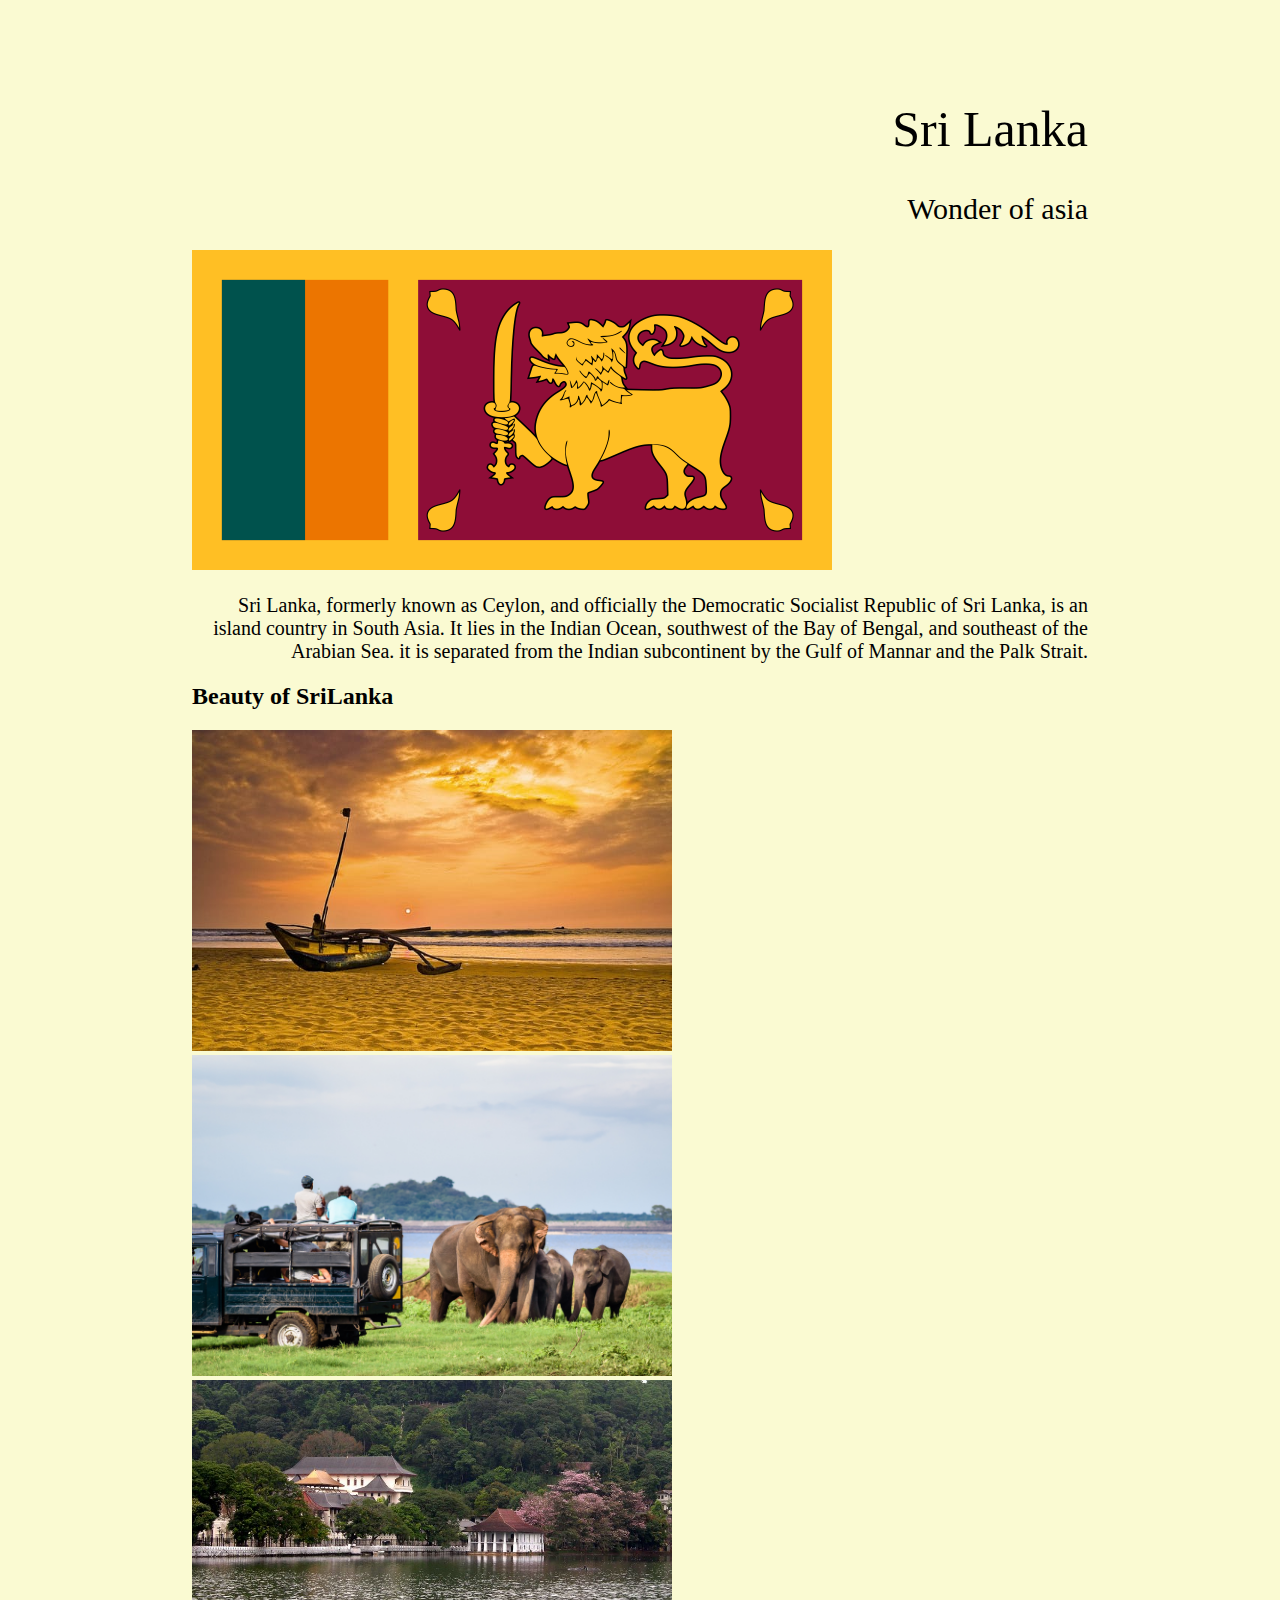
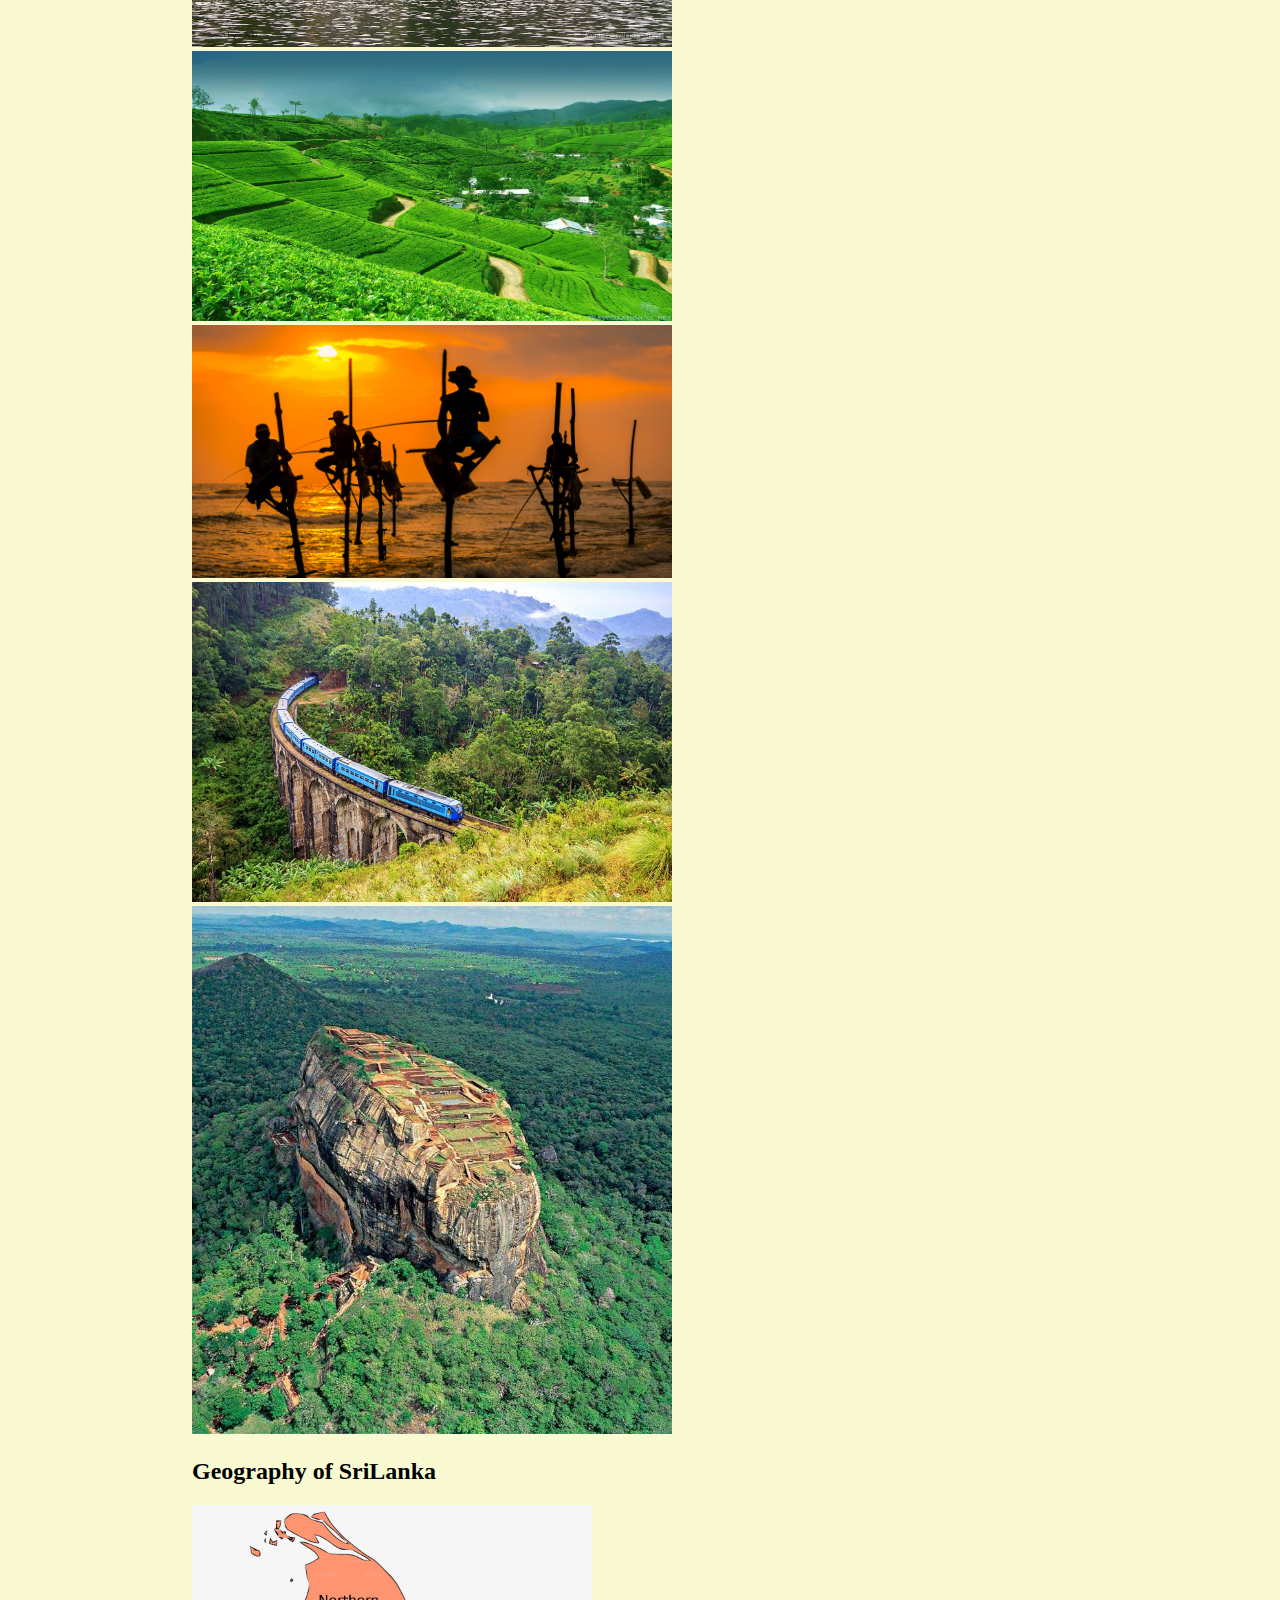
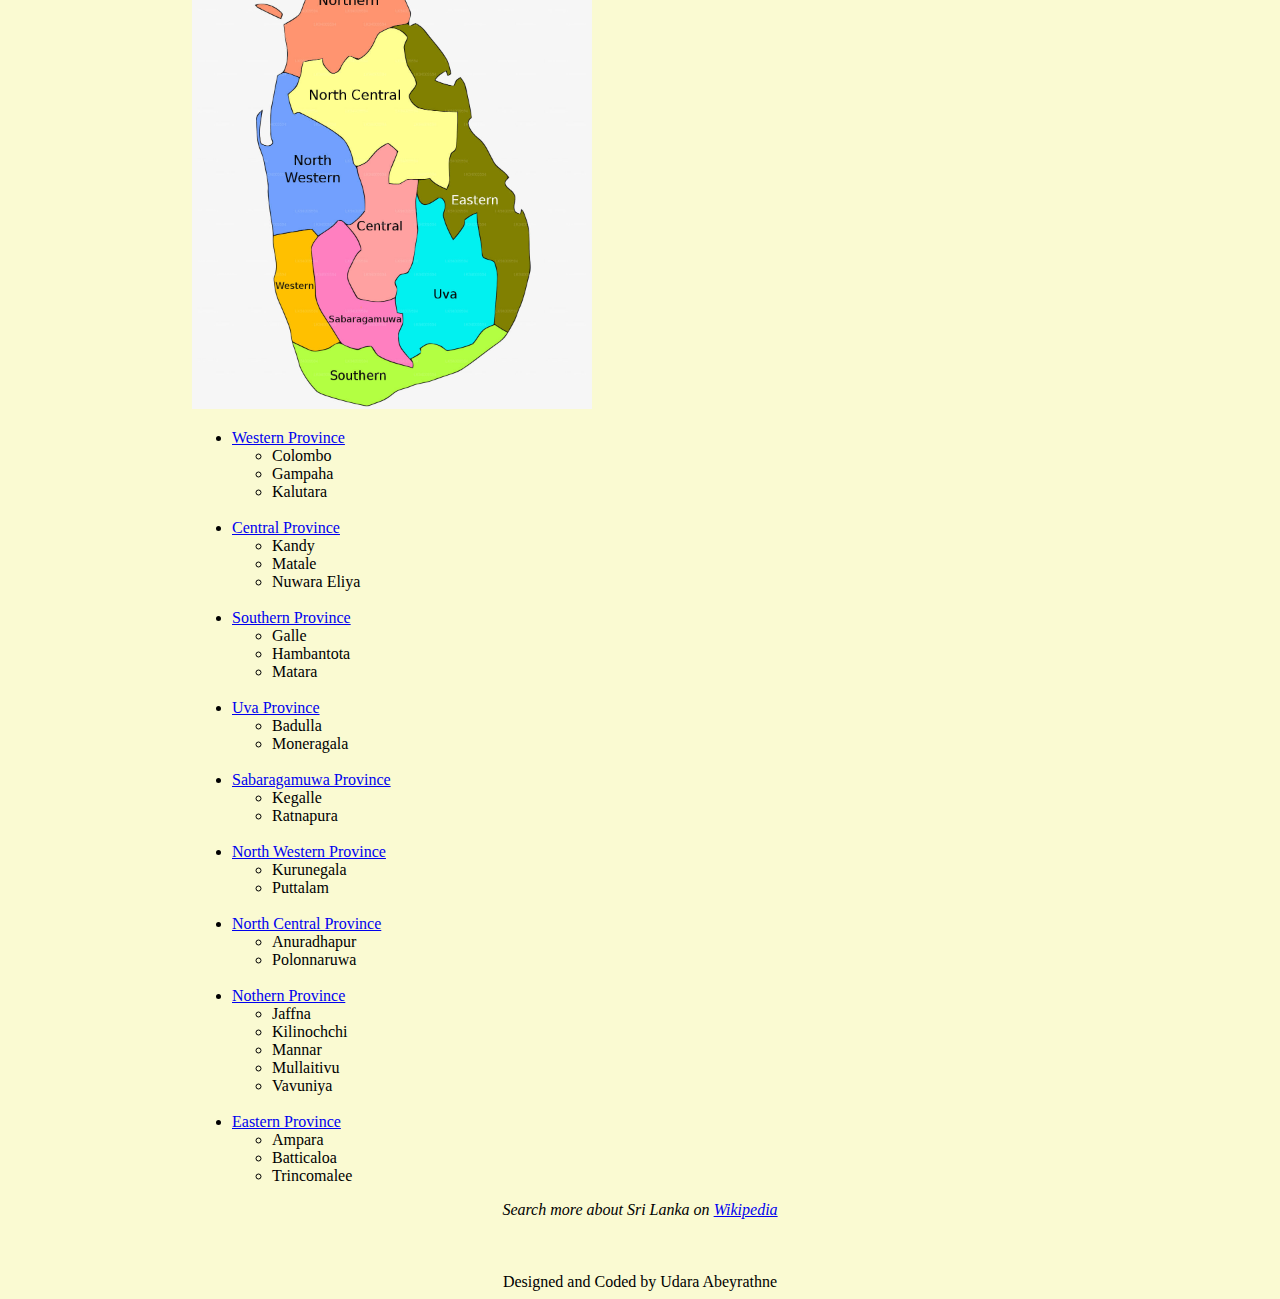
<file: html/index.html>
<!DOCTYPE html>
<html>

   <head>
      <title>Sri Lanka</title>
      <link rel="shortcut icon" type="image/x-icon" href="../img/icon/flag.ico">
      <link rel="stylesheet" type="text/css" href="../css/index.css">
   </head>
	
   <body>
      <div>
         <div>
            <h1 class="topic-text-h1">Sri Lanka</h1>
            <h2 class="topic-text-h2">Wonder of asia</h2>
         </div>
         <div>
            <img class="flag-img" src="../img/flag/SL-FLAG.png" width="640px" height="320px"> <!-- country flag here -->
            <p class="center-data">
               Sri Lanka, formerly known as Ceylon, and officially the Democratic Socialist Republic of Sri Lanka, is an island country in South Asia. It lies in the Indian Ocean, southwest of the Bay of Bengal, and southeast of the Arabian Sea. it is separated from the Indian subcontinent by the Gulf of Mannar and the Palk Strait.
            </p>
         </div>
         <div class="beauty-data">
            <h2>
               Beauty of SriLanka
            </h2>
            <div class="beauty-images">
               <!-- list of images here -->
               <!-- <img src="../img/beauty/beach.jpg" width="640px" height="427px">
               <img src="../img/beauty/elephants.jpg" width="1000px" height="668px">
               <img src="../img/beauty/fishing.jpg" width="2000px" height="1056px">
               <img src="../img/beauty/maligawa.jpg" width="900px" height="500px">
               <img src="../img/beauty/sigiriya-rock.jpg" width="698px" height="768px">
               <img src="../img/beauty/tea-field.jpg" width="1920px" height="1080px">
               <img src="../img/beauty/udarata-manike.jpg" width="730px" height="487px"> -->

               <img src="../img/beauty/beach.jpg" width="480px" height="321px">
               <img src="../img/beauty/elephants.jpg" width="480px" height="321px">
               <img src="../img/beauty/maligawa.jpg" width="480px" height="267px">
               <img src="../img/beauty/tea-field.jpg" width="480px" height="270px">
               <img src="../img/beauty/fishing.jpg" width="480px" height="253px">
               <img src="../img/beauty/udarata-manike.jpg" width="480px" height="320px">
               <img src="../img/beauty/sigiriya-rock.jpg" width="480px" height="528px">
            </div>
         </div>
         <div class="geography-data">
            <h2 class="geo-heading-text">
               Geography of SriLanka
            </h2>
            <img class="geo-map" src="../img/geo/provinces.JPG" width="400px" height="504px">
            <!-- provices -->
            <ul class="province-list">
               <li><a href="./western.html">Western Province</a></li>
               <ul class="town-list">
                  <li>Colombo</li>
                  <li>Gampaha</li>
                  <li>Kalutara</li>
               </ul>
               <br>
               <li><a href="./central.html">Central Province</a></li>
               <ul class="town-list">
                  <li>Kandy </li>
                  <li>Matale</li>
                  <li>Nuwara Eliya</li>
               </ul>
               <br>
               <li><a href="./southern.html">Southern Province</a></li>
               <ul class="town-list">
                  <li>Galle </li>
                  <li>Hambantota </li>
                  <li>Matara</li>
               </ul>
               <br>
               <li><a href="./uva.html">Uva Province</a></li>
               <ul class="town-list">
                  <li>Badulla</li>
                  <li>Moneragala</li>
               </ul>
               <br>
               <li><a href="./sabaragamuwa.html">Sabaragamuwa Province</a></li>
               <ul class="town-list">
                  <li>Kegalle</li>
                  <li>Ratnapura</li>
               </ul>
               <br>
               <li><a href="./north-western.html">North Western Province</a></li>
               <ul class="town-list">
                  <li>Kurunegala</li>
                  <li>Puttalam</li>
               </ul>
               <br>
               <li><a href="./north-central.html">North Central Province</a></li>
               <ul class="town-list">
                  <li>Anuradhapur</li>
                  <li>Polonnaruwa</li>
               </ul>
               <br>
               <li><a href="./nothern.html">Nothern Province</a></li>
               <ul class="town-list">
                  <li>Jaffna </li>
                  <li>Kilinochchi </li>
                  <li>Mannar </li>
                  <li>Mullaitivu </li>
                  <li>Vavuniya</li>
               </ul>
               <br>
               <li><a href="./eastern.html">Eastern Province</a></li>
               <ul class="town-list">
                  <li>Ampara </li>
                  <li>Batticaloa </li>
                  <li>Trincomalee</li>
               </ul>
            </ul>
         </div>
         <div class="wiki">
            <cite>Search more about Sri Lanka on <a href="https://en.wikipedia.org/wiki/Sri_Lanka" target="_blank">Wikipedia</a></cite>
         </div>
         <footer>
            <br>
            <br>
            <br>
            Designed and Coded by Udara Abeyrathne
         </footer>
      </div>
   </body>
   
</html>
</file>
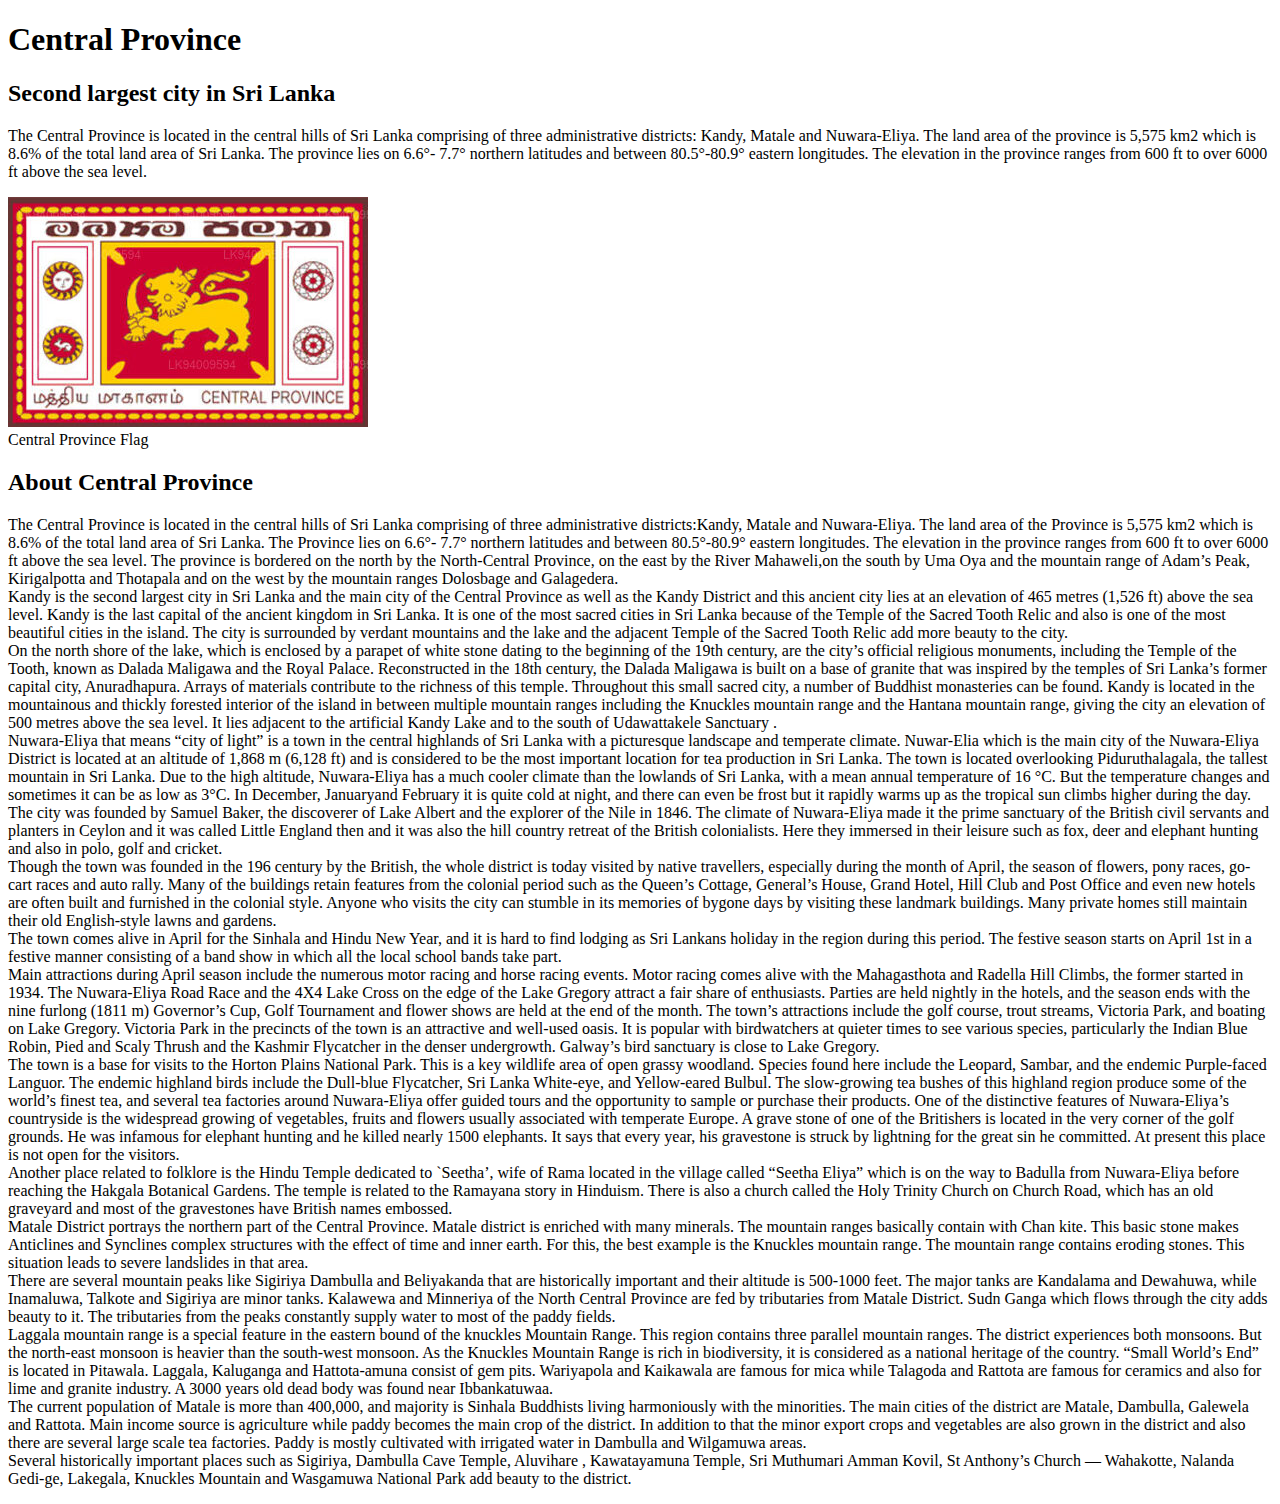
<file: html/central.html>
<!DOCTYPE html>
<html>
	<head>
		<title>Sri Lanka - Central Province</title>

	</head>
	<body>
		<div class="bg-image"></div>
		<div class="bg-text">
			<h1 class="province-title">Central Province</h1>
			<h2 class="province-dis">Second largest city in Sri Lanka</h2>
			<div class="province-tumbnail">
				<p>
					The Central Province is located in the central hills of Sri Lanka comprising of three administrative districts: Kandy, Matale and Nuwara-Eliya. The land area of the province is 5,575 km2 which is 8.6% of the total land area of Sri Lanka. The province lies on 6.6°- 7.7° northern latitudes and between 80.5°-80.9° eastern longitudes. The elevation in the province ranges from 600 ft to over 6000 ft above the sea level.
				</p>
			</div>
			<div>
				<img src="../img/geo/central.JPG" width="360px" height="230px" class="img_province_flag"> <!-- province flag here -->
				<div class="province-flag-description">
					Central Province Flag
				</div>
			</div>
			<div class="about-province">
				<h2>
					About Central Province
				</h2>
				<p>
					The Central Province is located in the central hills of Sri Lanka comprising of three administrative districts:Kandy, Matale and Nuwara-Eliya. The land area of the Province is 5,575 km2 which is 8.6% of the total land area of Sri Lanka. The Province lies on 6.6°- 7.7° northern latitudes and between 80.5°-80.9° eastern longitudes. The elevation in the province ranges from 600 ft to over 6000 ft above the sea level. The province is bordered on the north by the North-Central Province, on the east by the River Mahaweli,on the south by Uma Oya and the mountain range of Adam’s Peak, Kirigalpotta and Thotapala and on the west by the mountain ranges Dolosbage and Galagedera.
					<br>
					Kandy is the second largest city in Sri Lanka and the main city of the Central Province as well as the Kandy District and this ancient city lies at an elevation of 465 metres (1,526 ft) above the sea level. Kandy is the last capital of the ancient kingdom in Sri Lanka. It is one of the most sacred cities in Sri Lanka because of the Temple of the Sacred Tooth Relic and also is one of the most beautiful cities in the island. The city is surrounded by verdant mountains and the lake and the adjacent Temple of the Sacred Tooth Relic add more beauty to the city.
					<br>
					On the north shore of the lake, which is enclosed by a parapet of white stone dating to the beginning of the 19th century, are the city’s official religious monuments, including the Temple of the Tooth, known as Dalada Maligawa and the Royal Palace. Reconstructed in the 18th century, the Dalada Maligawa is built on a base of granite that was inspired by the temples of Sri Lanka’s former capital city, Anuradhapura. Arrays of materials contribute to the richness of this temple. Throughout this small sacred city, a number of Buddhist monasteries can be found. Kandy is located in the mountainous and thickly forested interior of the island in between multiple mountain ranges including the Knuckles mountain range and the Hantana mountain range, giving the city an elevation of 500 metres above the sea level. It lies adjacent to the artificial Kandy Lake and to the south of Udawattakele Sanctuary .
					<br>
					Nuwara-Eliya that means “city of light” is a town in the central highlands of Sri Lanka with a picturesque landscape and temperate climate. Nuwar-Elia which is the main city of the Nuwara-Eliya District is located at an altitude of 1,868 m (6,128 ft) and is considered to be the most important location for tea production in Sri Lanka. The town is located overlooking Piduruthalagala, the tallest mountain in Sri Lanka. Due to the high altitude, Nuwara-Eliya has a much cooler climate than the lowlands of Sri Lanka, with a mean annual temperature of 16 °C. But the temperature changes and sometimes it can be as low as 3°C. In December, Januaryand February it is quite cold at night, and there can even be frost but it rapidly warms up as the tropical sun climbs higher during the day.
					<br>
					The city was founded by Samuel Baker, the discoverer of Lake Albert and the explorer of the Nile in 1846. The climate of Nuwara-Eliya made it the prime sanctuary of the British civil servants and planters in Ceylon and it was called Little England then and it was also the hill country retreat of the British colonialists. Here they immersed in their leisure such as fox, deer and elephant hunting and also in polo, golf and cricket.
					<br>
					Though the town was founded in the 196 century by the British, the whole district is today visited by native travellers, especially during the month of April, the season of flowers, pony races, go-cart races and auto rally. Many of the buildings retain features from the colonial period such as the Queen’s Cottage, General’s House, Grand Hotel, Hill Club and Post Office and even new hotels are often built and furnished in the colonial style. Anyone who visits the city can stumble in its memories of bygone days by visiting these landmark buildings. Many private homes still maintain their old English-style lawns and gardens.
					<br>
					The town comes alive in April for the Sinhala and Hindu New Year, and it is hard to find lodging as Sri Lankans holiday in the region during this period. The festive season starts on April 1st in a festive manner consisting of a band show in which all the local school bands take part.
					<br>
					Main attractions during April season include the numerous motor racing and horse racing events. Motor racing comes alive with the Mahagasthota and Radella Hill Climbs, the former started in 1934. The Nuwara-Eliya Road Race and the 4X4 Lake Cross on the edge of the Lake Gregory attract a fair share of enthusiasts. Parties are held nightly in the hotels, and the season ends with the nine furlong (1811 m) Governor’s Cup, Golf Tournament and flower shows are held at the end of the month. The town’s attractions include the golf course, trout streams, Victoria Park, and boating on Lake Gregory. Victoria Park in the precincts of the town is an attractive and well-used oasis. It is popular with birdwatchers at quieter times to see various species, particularly the Indian Blue Robin, Pied and Scaly Thrush and the Kashmir Flycatcher in the denser undergrowth. Galway’s bird sanctuary is close to Lake Gregory.
					<br>
					The town is a base for visits to the Horton Plains National Park. This is a key wildlife area of open grassy woodland. Species found here include the Leopard, Sambar, and the endemic Purple-faced Languor. The endemic highland birds include the Dull-blue Flycatcher, Sri Lanka White-eye, and Yellow-eared Bulbul. The slow-growing tea bushes of this highland region produce some of the world’s finest tea, and several tea factories around Nuwara-Eliya offer guided tours and the opportunity to sample or purchase their products. One of the distinctive features of Nuwara-Eliya’s countryside is the widespread growing of vegetables, fruits and flowers usually associated with temperate Europe. A grave stone of one of the Britishers is located in the very corner of the golf grounds. He was infamous for elephant hunting and he killed nearly 1500 elephants. It says that every year, his gravestone is struck by lightning for the great sin he committed. At present this place is not open for the visitors.
					<br>
					Another place related to folklore is the Hindu Temple dedicated to `Seetha’, wife of Rama located in the village called “Seetha Eliya” which is on the way to Badulla from Nuwara-Eliya before reaching the Hakgala Botanical Gardens. The temple is related to the Ramayana story in Hinduism. There is also a church called the Holy Trinity Church on Church Road, which has an old graveyard and most of the gravestones have British names embossed.
					<br>
					Matale District portrays the northern part of the Central Province. Matale district is enriched with many minerals. The mountain ranges basically contain with Chan kite. This basic stone makes Anticlines and Synclines complex structures with the effect of time and inner earth. For this, the best example is the Knuckles mountain range. The mountain range contains eroding stones. This situation leads to severe landslides in that area.
					<br>
					There are several mountain peaks like Sigiriya Dambulla and Beliyakanda that are historically important and their altitude is 500-1000 feet. The major tanks are Kandalama and Dewahuwa, while Inamaluwa, Talkote and Sigiriya are minor tanks. Kalawewa and Minneriya of the North Central Province are fed by tributaries from Matale District. Sudn Ganga which flows through the city adds beauty to it. The tributaries from the peaks constantly supply water to most of the paddy fields.
					<br>
					Laggala mountain range is a special feature in the eastern bound of the knuckles Mountain Range. This region contains three parallel mountain ranges. The district experiences both monsoons. But the north-east monsoon is heavier than the south-west monsoon. As the Knuckles Mountain Range is rich in biodiversity, it is considered as a national heritage of the country. “Small World’s End” is located in Pitawala. Laggala, Kaluganga and Hattota-amuna consist of gem pits. Wariyapola and Kaikawala are famous for mica while Talagoda and Rattota are famous for ceramics and also for lime and granite industry. A 3000 years old dead body was found near Ibbankatuwaa.
					<br>
					The current population of Matale is more than 400,000, and majority is Sinhala Buddhists living harmoniously with the minorities. The main cities of the district are Matale, Dambulla, Galewela and Rattota. Main income source is agriculture while paddy becomes the main crop of the district. In addition to that the minor export crops and vegetables are also grown in the district and also there are several large scale tea factories. Paddy is mostly cultivated with irrigated water in Dambulla and Wilgamuwa areas.
					<br>
					Several historically important places such as Sigiriya, Dambulla Cave Temple, Aluvihare , Kawatayamuna Temple, Sri Muthumari Amman Kovil, St Anthony’s Church — Wahakotte, Nalanda Gedi-ge, Lakegala, Knuckles Mountain and Wasgamuwa National Park add beauty to the district.
				</p>
			</div>
		</div>
	
	</body>
</html>
</file>
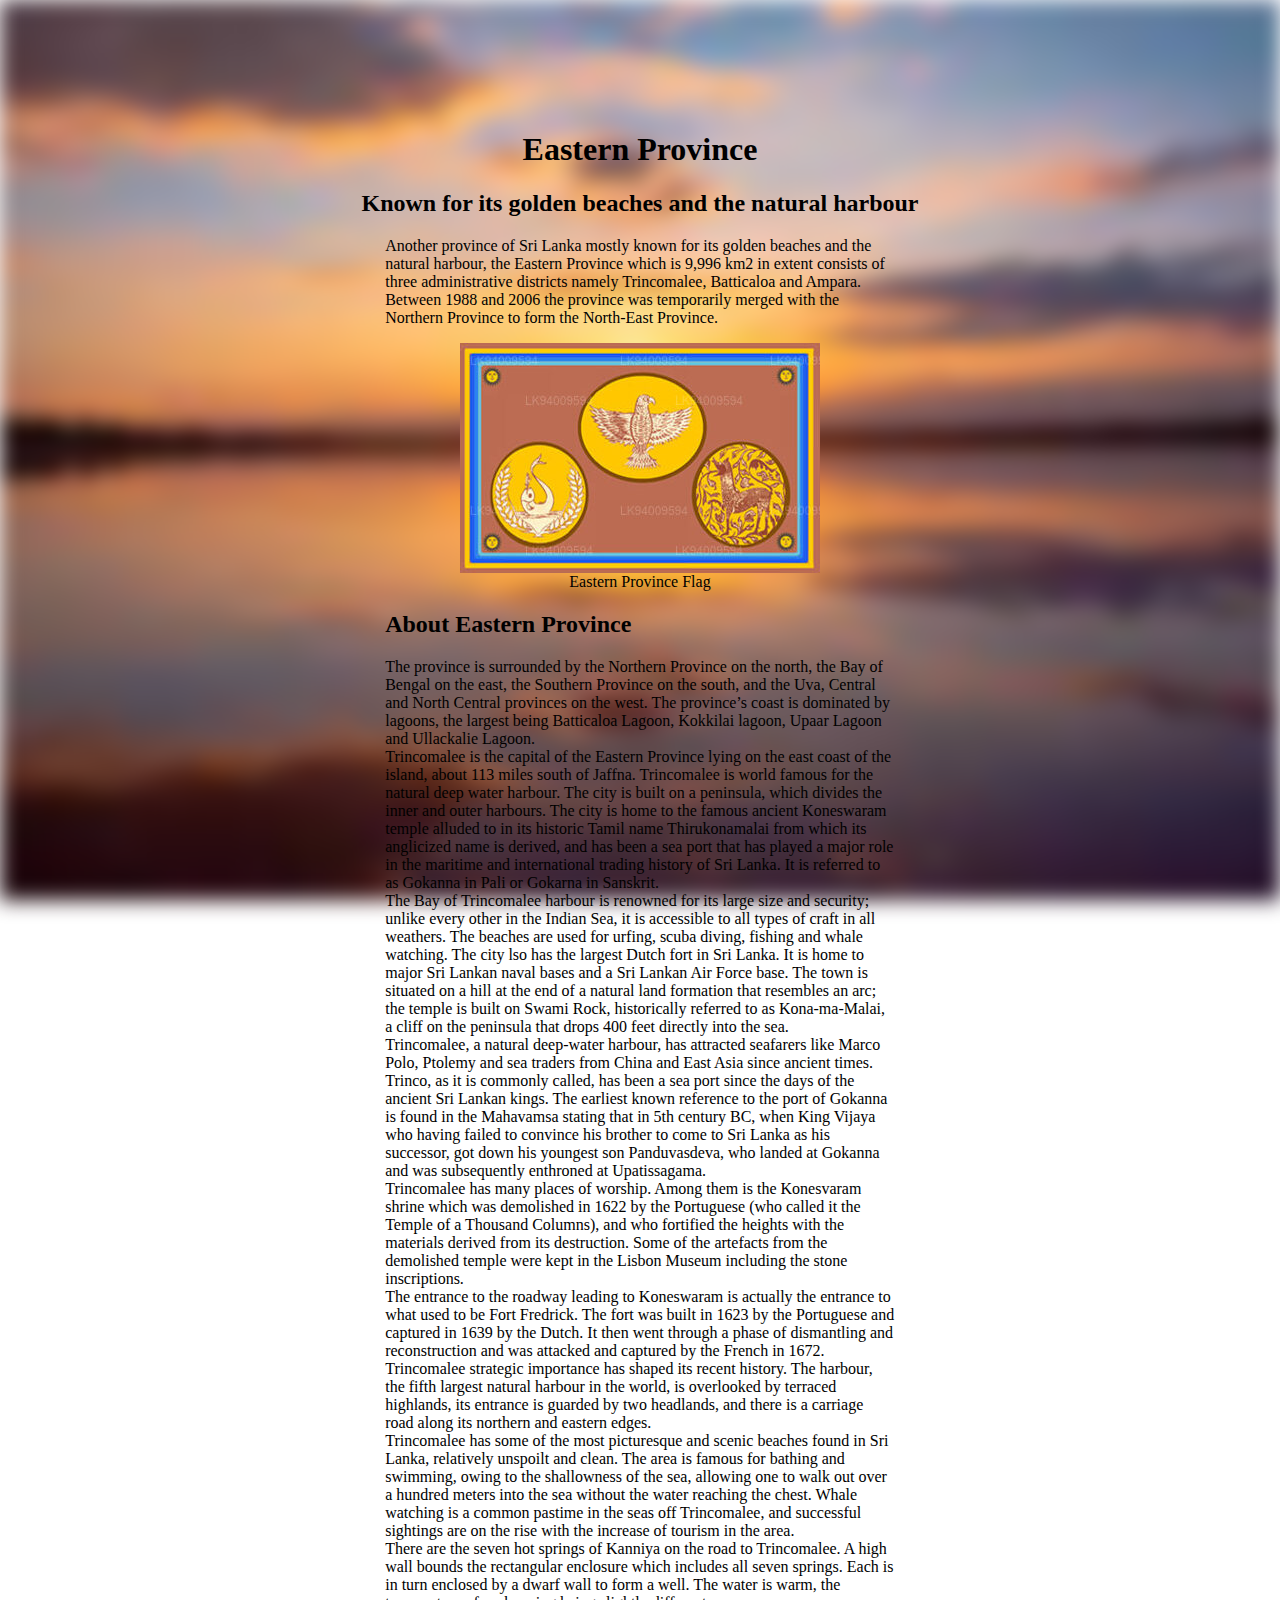
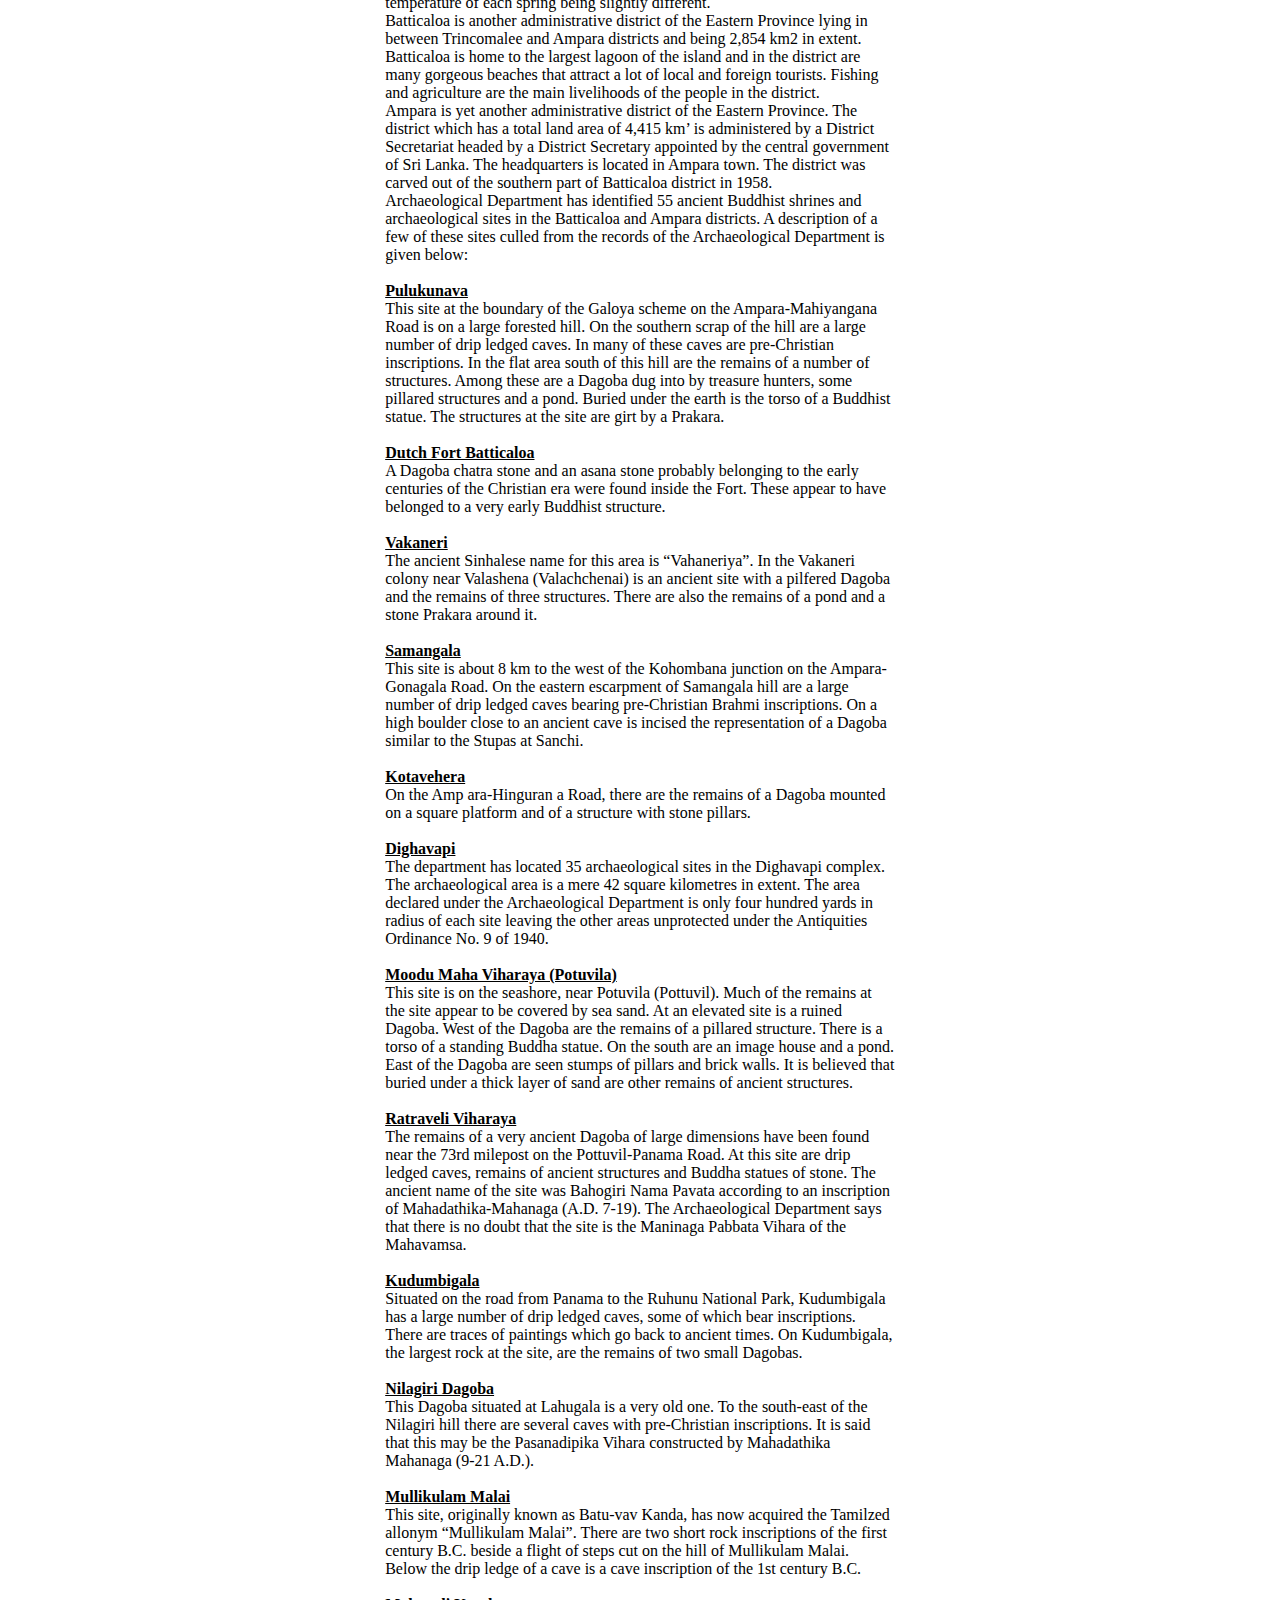
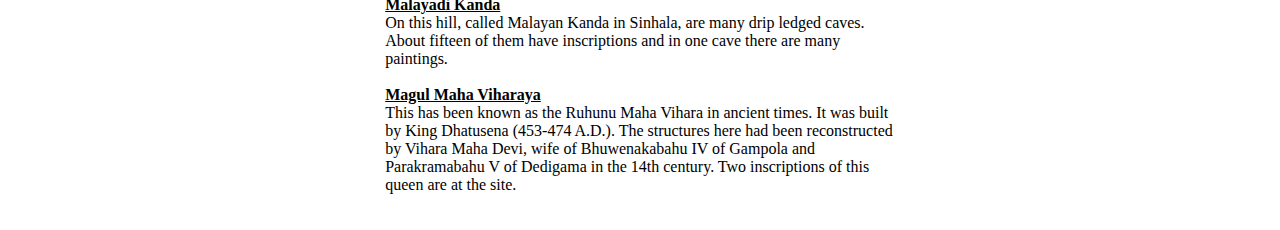
<file: html/eastern.html>
<!DOCTYPE html>
<html>
	<head>
		<title>Sri Lanka - Eastern Province</title>
		<link rel="shortcut icon" type="image/x-icon" href="../img/icon/flag.ico">
      	<link rel="stylesheet" type="text/css" href="../css/provinces.css">
	</head>
	<body>
		<div class="bg-image"></div>
		<div class="bg-text">
			<h1 class="province-title">Eastern Province</h1>
			<h2 class="province-dis">Known for its golden beaches and the natural harbour</h2>
			<div class="province-tumbnail">
				<p>
					Another province of Sri Lanka mostly known for its golden beaches and the natural harbour, the Eastern Province which is 9,996 km2 in extent consists of three administrative districts namely Trincomalee, Batticaloa and Ampara. Between 1988 and 2006 the province was temporarily merged with the Northern Province to form the North-East Province.
				</p>
			</div>
			<div>
				<img src="../img/geo/eastern.JPG" width="360px" height="230px" class="img_province_flag"> <!-- province flag here -->
				<div class="province-flag-description">
					Eastern Province Flag
				</div>
			</div>
			<div class="about-province">
				<h2>
					About Eastern Province
				</h2>
				<p>
					The province is surrounded by the Northern Province on the north, the Bay of Bengal on the east, the Southern Province on the south, and the Uva, Central and North Central provinces on the west. The province’s coast is dominated by lagoons, the largest being Batticaloa Lagoon, Kokkilai lagoon, Upaar Lagoon and Ullackalie Lagoon.
					<br>
					Trincomalee is the capital of the Eastern Province lying on the east coast of the island, about 113 miles south of Jaffna. Trincomalee is world famous for the natural deep water harbour. The city is built on a peninsula, which divides the inner and outer harbours. The city is home to the famous ancient Koneswaram temple alluded to in its historic Tamil name Thirukonamalai from which its anglicized name is derived, and has been a sea port that has played a major role in the maritime and international trading history of Sri Lanka. It is referred to as Gokanna in Pali or Gokarna in Sanskrit.
					<br>
					The Bay of Trincomalee harbour is renowned for its large size and security; unlike every other in the Indian Sea, it is accessible to all types of craft in all weathers. The beaches are used for urfing, scuba diving, fishing and whale watching. The city lso has the largest Dutch fort in Sri Lanka. It is home to major Sri Lankan naval bases and a Sri Lankan Air Force base. The town is situated on a hill at the end of a natural land formation that resembles an arc; the temple is built on Swami Rock, historically referred to as Kona-ma-Malai, a cliff on the peninsula that drops 400 feet directly into the sea.
					<br>
					Trincomalee, a natural deep-water harbour, has attracted seafarers like Marco Polo, Ptolemy and sea traders from China and East Asia since ancient times. Trinco, as it is commonly called, has been a sea port since the days of the ancient Sri Lankan kings. The earliest known reference to the port of Gokanna is found in the Mahavamsa stating that in 5th century BC, when King Vijaya who having failed to convince his brother to come to Sri Lanka as his successor, got down his youngest son Panduvasdeva, who landed at Gokanna and was subsequently enthroned at Upatissagama.
					<br>
					Trincomalee has many places of worship. Among them is the Konesvaram shrine which was demolished in 1622 by the Portuguese (who called it the Temple of a Thousand Columns), and who fortified the heights with the materials derived from its destruction. Some of the artefacts from the demolished temple were kept in the Lisbon Museum including the stone inscriptions.
					<br>
					The entrance to the roadway leading to Koneswaram is actually the entrance to what used to be Fort Fredrick. The fort was built in 1623 by the Portuguese and captured in 1639 by the Dutch. It then went through a phase of dismantling and reconstruction and was attacked and captured by the French in 1672.
					<br>
					Trincomalee strategic importance has shaped its recent history. The harbour, the fifth largest natural harbour in the world, is overlooked by terraced highlands, its entrance is guarded by two headlands, and there is a carriage road along its northern and eastern edges.
					<br>
					Trincomalee has some of the most picturesque and scenic beaches found in Sri Lanka, relatively unspoilt and clean. The area is famous for bathing and swimming, owing to the shallowness of the sea, allowing one to walk out over a hundred meters into the sea without the water reaching the chest. Whale watching is a common pastime in the seas off Trincomalee, and successful sightings are on the rise with the increase of tourism in the area.
					<br>
					There are the seven hot springs of Kanniya on the road to Trincomalee. A high wall bounds the rectangular enclosure which includes all seven springs. Each is in turn enclosed by a dwarf wall to form a well. The water is warm, the temperature of each spring being slightly different.
					<br>
					Batticaloa is another administrative district of the Eastern Province lying in between Trincomalee and Ampara districts and being 2,854 km2 in extent. Batticaloa is home to the largest lagoon of the island and in the district are many gorgeous beaches that attract a lot of local and foreign tourists. Fishing and agriculture are the main livelihoods of the people in the district.
					<br>
					Ampara is yet another administrative district of the Eastern Province. The district which has a total land area of 4,415 km’ is administered by a District Secretariat headed by a District Secretary appointed by the central government of Sri Lanka. The headquarters is located in Ampara town. The district was carved out of the southern part of Batticaloa district in 1958.
					<br>
					Archaeological Department has identified 55 ancient Buddhist shrines and archaeological sites in the Batticaloa and Ampara districts. A description of a few of these sites culled from the records of the Archaeological Department is given below:
					<br><br>
					<strong><u>Pulukunava</u></strong>
					<br>
					This site at the boundary of the Galoya scheme on the Ampara-Mahiyangana Road is on a large forested hill. On the southern scrap of the hill are a large number of drip ledged caves. In many of these caves are pre-Christian inscriptions. In the flat area south of this hill are the remains of a number of structures. Among these are a Dagoba dug into by treasure hunters, some pillared structures and a pond. Buried under the earth is the torso of a Buddhist statue. The structures at the site are girt by a Prakara.
					<br><br>
					<strong><u>Dutch Fort Batticaloa</u></strong>
					<br>
					A Dagoba chatra stone and an asana stone probably belonging to the early centuries of the Christian era were found inside the Fort. These appear to have belonged to a very early Buddhist structure.
					<br><br>
					<strong><u>Vakaneri</u></strong>
					<br>
					The ancient Sinhalese name for this area is “Vahaneriya”. In the Vakaneri colony near Valashena (Valachchenai) is an ancient site with a pilfered Dagoba and the remains of three structures. There are also the remains of a pond and a stone Prakara around it.
					<br><br>
					<strong><u>Samangala</u></strong>
					<br>
					This site is about 8 km to the west of the Kohombana junction on the Ampara-Gonagala Road. On the eastern escarpment of Samangala hill are a large number of drip ledged caves bearing pre-Christian Brahmi inscriptions. On a high boulder close to an ancient cave is incised the representation of a Dagoba similar to the Stupas at Sanchi.
					<br><br>
					<strong><u>Kotavehera</u></strong>
					<br>
					On the Amp ara-Hinguran a Road, there are the remains of a Dagoba mounted on a square platform and of a structure with stone pillars.
					<br><br>
					<strong><u>Dighavapi</u></strong>
					<br>
					The department has located 35 archaeological sites in the Dighavapi complex. The archaeological area is a mere 42 square kilometres in extent. The area declared under the Archaeological Department is only four hundred yards in radius of each site leaving the other areas unprotected under the Antiquities Ordinance No. 9 of 1940.
					<br><br>
					<strong><u>Moodu Maha Viharaya (Potuvila)</u></strong>
					<br>
					This site is on the seashore, near Potuvila (Pottuvil). Much of the remains at the site appear to be covered by sea sand. At an elevated site is a ruined Dagoba. West of the Dagoba are the remains of a pillared structure. There is a torso of a standing Buddha statue. On the south are an image house and a pond. East of the Dagoba are seen stumps of pillars and brick walls. It is believed that buried under a thick layer of sand are other remains of ancient structures.
					<br><br>
					<strong><u>Ratraveli Viharaya</u></strong>
					<br>
					The remains of a very ancient Dagoba of large dimensions have been found near the 73rd milepost on the Pottuvil-Panama Road. At this site are drip ledged caves, remains of ancient structures and Buddha statues of stone. The ancient name of the site was Bahogiri Nama Pavata according to an inscription of Mahadathika-Mahanaga (A.D. 7-19). The Archaeological Department says that there is no doubt that the site is the Maninaga Pabbata Vihara of the Mahavamsa.
					<br><br>
					<strong><u>Kudumbigala</u></strong>
					<br>
					Situated on the road from Panama to the Ruhunu National Park, Kudumbigala has a large number of drip ledged caves, some of which bear inscriptions. There are traces of paintings which go back to ancient times. On Kudumbigala, the largest rock at the site, are the remains of two small Dagobas.
					<br><br>
					<strong><u>Nilagiri Dagoba</u></strong>
					<br>
					This Dagoba situated at Lahugala is a very old one. To the south-east of the Nilagiri hill there are several caves with pre-Christian inscriptions. It is said that this may be the Pasanadipika Vihara constructed by Mahadathika Mahanaga (9-21 A.D.).
					<br><br>
					<strong><u>Mullikulam Malai</u></strong>
					<br>
					This site, originally known as Batu-vav Kanda, has now acquired the Tamilzed allonym “Mullikulam Malai”. There are two short rock inscriptions of the first century B.C. beside a flight of steps cut on the hill of Mullikulam Malai. Below the drip ledge of a cave is a cave inscription of the 1st century B.C.
					<br><br>
					<strong><u>Malayadi Kanda</u></strong>
					<br>
					On this hill, called Malayan Kanda in Sinhala, are many drip ledged caves. About fifteen of them have inscriptions and in one cave there are many paintings.
					<br><br>
					<strong><u>Magul Maha Viharaya</u></strong>
					<br>
					This has been known as the Ruhunu Maha Vihara in ancient times. It was built by King Dhatusena (453-474 A.D.). The structures here had been reconstructed by Vihara Maha Devi, wife of Bhuwenakabahu IV of Gampola and Parakramabahu V of Dedigama in the 14th century. Two inscriptions of this queen are at the site.
				</p>
			</div>
		</div>
	
	</body>
</html>
</file>
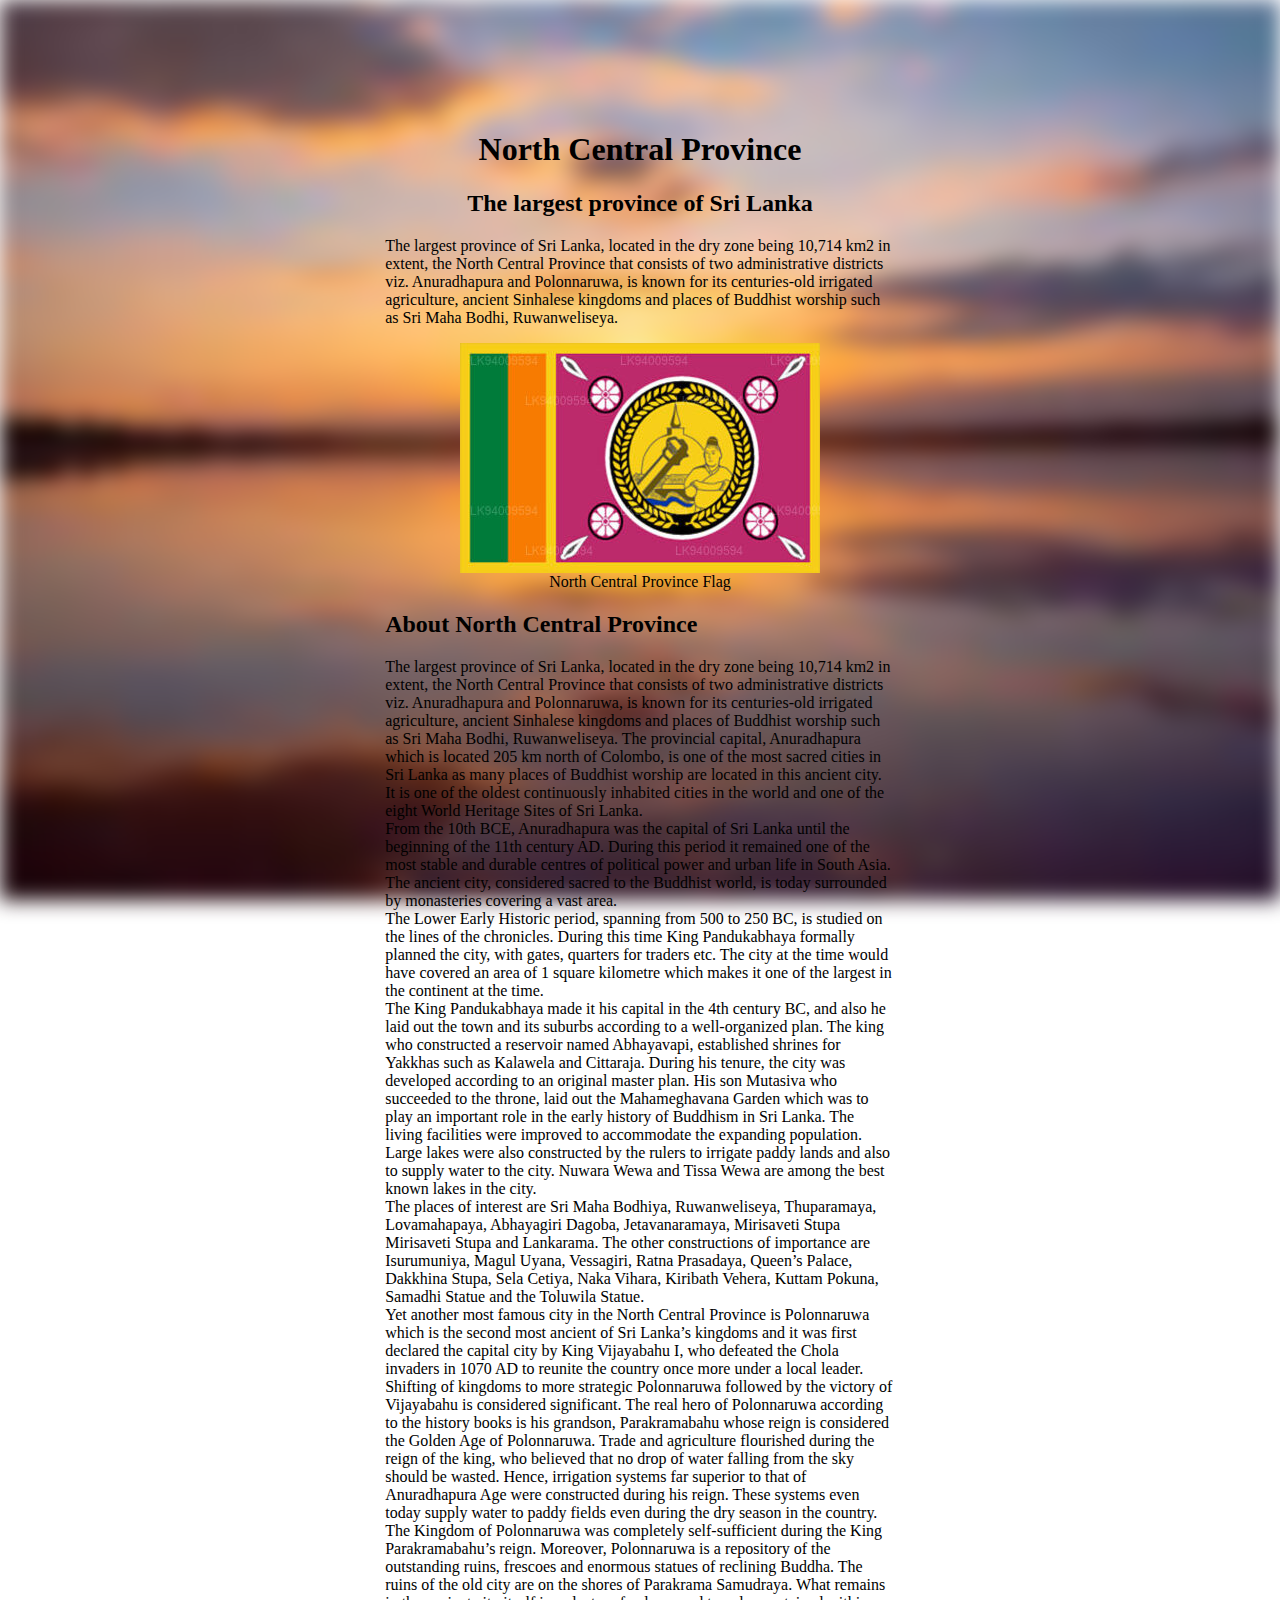
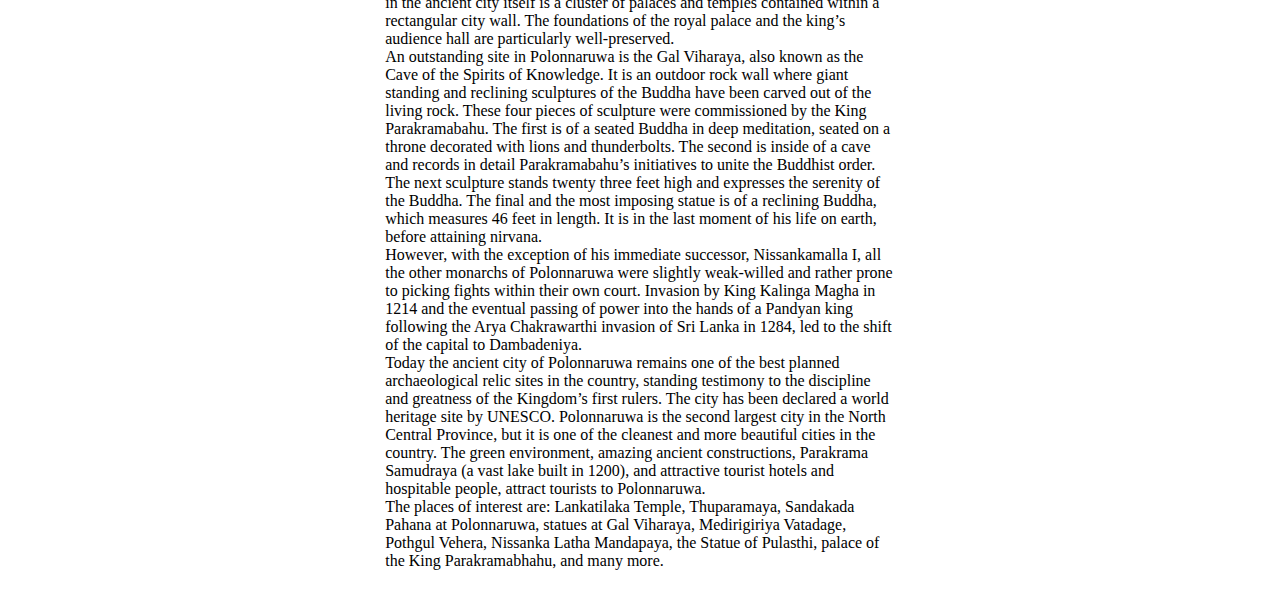
<file: html/north-central.html>
<!DOCTYPE html>
<html>
	<head>
		<title>Sri Lanka - North Central Province</title>
		<link rel="shortcut icon" type="image/x-icon" href="../img/icon/flag.ico">
      	<link rel="stylesheet" type="text/css" href="../css/provinces.css">
	</head>
	<body>
		<div class="bg-image"></div>
		<div class="bg-text">
			<h1 class="province-title">North Central Province</h1>
			<h2 class="province-dis">The largest province of Sri Lanka</h2>
			<div class="province-tumbnail">
				<p>
					The largest province of Sri Lanka, located in the dry zone being 10,714 km2 in extent, the North Central Province that consists of two administrative districts viz. Anuradhapura and Polonnaruwa, is known for its centuries-old irrigated agriculture, ancient Sinhalese kingdoms and places of Buddhist worship such as Sri Maha Bodhi, Ruwanweliseya.
				</p>
			</div>
			<div>
				<img src="../img/geo/north-central.JPG" width="360px" height="230px" class="img_province_flag"> <!-- province flag here -->
				<div class="province-flag-description">
					North Central Province Flag
				</div>
			</div>
			<div class="about-province">
				<h2>
					About North Central Province
				</h2>
				<p>
					The largest province of Sri Lanka, located in the dry zone being 10,714 km2 in extent, the North Central Province that consists of two administrative districts viz. Anuradhapura and Polonnaruwa, is known for its centuries-old irrigated agriculture, ancient Sinhalese kingdoms and places of Buddhist worship such as Sri Maha Bodhi, Ruwanweliseya. The provincial capital, Anuradhapura which is located 205 km north of Colombo, is one of the most sacred cities in Sri Lanka as many places of Buddhist worship are located in this ancient city. It is one of the oldest continuously inhabited cities in the world and one of the eight World Heritage Sites of Sri Lanka.
					<br>
					From the 10th BCE, Anuradhapura was the capital of Sri Lanka until the beginning of the 11th century AD. During this period it remained one of the most stable and durable centres of political power and urban life in South Asia. The ancient city, considered sacred to the Buddhist world, is today surrounded by monasteries covering a vast area.
					<br>
					The Lower Early Historic period, spanning from 500 to 250 BC, is studied on the lines of the chronicles. During this time King Pandukabhaya formally planned the city, with gates, quarters for traders etc. The city at the time would have covered an area of 1 square kilometre which makes it one of the largest in the continent at the time.
					<br>
					The King Pandukabhaya made it his capital in the 4th century BC, and also he laid out the town and its suburbs according to a well-organized plan. The king who constructed a reservoir named Abhayavapi, established shrines for Yakkhas such as Kalawela and Cittaraja. During his tenure, the city was developed according to an original master plan. His son Mutasiva who succeeded to the throne, laid out the Mahameghavana Garden which was to play an important role in the early history of Buddhism in Sri Lanka. The living facilities were improved to accommodate the expanding population. Large lakes were also constructed by the rulers to irrigate paddy lands and also to supply water to the city. Nuwara Wewa and Tissa Wewa are among the best known lakes in the city.
					<br>
					The places of interest are Sri Maha Bodhiya, Ruwanweliseya, Thuparamaya, Lovamahapaya, Abhayagiri Dagoba, Jetavanaramaya, Mirisaveti Stupa Mirisaveti Stupa and Lankarama. The other constructions of importance are Isurumuniya, Magul Uyana, Vessagiri, Ratna Prasadaya, Queen’s Palace, Dakkhina Stupa, Sela Cetiya, Naka Vihara, Kiribath Vehera, Kuttam Pokuna, Samadhi Statue and the Toluwila Statue.
					<br>
					Yet another most famous city in the North Central Province is Polonnaruwa which is the second most ancient of Sri Lanka’s kingdoms and it was first declared the capital city by King Vijayabahu I, who defeated the Chola invaders in 1070 AD to reunite the country once more under a local leader.
					<br>
					Shifting of kingdoms to more strategic Polonnaruwa followed by the victory of Vijayabahu is considered significant. The real hero of Polonnaruwa according to the history books is his grandson, Parakramabahu whose reign is considered the Golden Age of Polonnaruwa. Trade and agriculture flourished during the reign of the king, who believed that no drop of water falling from the sky should be wasted. Hence, irrigation systems far superior to that of Anuradhapura Age were constructed during his reign. These systems even today supply water to paddy fields even during the dry season in the country. The Kingdom of Polonnaruwa was completely self-sufficient during the King Parakramabahu’s reign. Moreover, Polonnaruwa is a repository of the outstanding ruins, frescoes and enormous statues of reclining Buddha. The ruins of the old city are on the shores of Parakrama Samudraya. What remains in the ancient city itself is a cluster of palaces and temples contained within a rectangular city wall. The foundations of the royal palace and the king’s audience hall are particularly well-preserved.
					<br>
					An outstanding site in Polonnaruwa is the Gal Viharaya, also known as the Cave of the Spirits of Knowledge. It is an outdoor rock wall where giant standing and reclining sculptures of the Buddha have been carved out of the living rock. These four pieces of sculpture were commissioned by the King Parakramabahu. The first is of a seated Buddha in deep meditation, seated on a throne decorated with lions and thunderbolts. The second is inside of a cave and records in detail Parakramabahu’s initiatives to unite the Buddhist order.
					<br>
					The next sculpture stands twenty three feet high and expresses the serenity of the Buddha. The final and the most imposing statue is of a reclining Buddha, which measures 46 feet in length. It is in the last moment of his life on earth, before attaining nirvana.
					<br>
					However, with the exception of his immediate successor, Nissankamalla I, all the other monarchs of Polonnaruwa were slightly weak-willed and rather prone to picking fights within their own court. Invasion by King Kalinga Magha in 1214 and the eventual passing of power into the hands of a Pandyan king following the Arya Chakrawarthi invasion of Sri Lanka in 1284, led to the shift of the capital to Dambadeniya.
					<br>
					Today the ancient city of Polonnaruwa remains one of the best planned archaeological relic sites in the country, standing testimony to the discipline and greatness of the Kingdom’s first rulers. The city has been declared a world heritage site by UNESCO. Polonnaruwa is the second largest city in the North Central Province, but it is one of the cleanest and more beautiful cities in the country. The green environment, amazing ancient constructions, Parakrama Samudraya (a vast lake built in 1200), and attractive tourist hotels and hospitable people, attract tourists to Polonnaruwa.
					<br>
					The places of interest are: Lankatilaka Temple, Thuparamaya, Sandakada Pahana at Polonnaruwa, statues at Gal Viharaya, Medirigiriya Vatadage, Pothgul Vehera, Nissanka Latha Mandapaya, the Statue of Pulasthi, palace of the King Parakramabhahu, and many more.
				</p>
			</div>
		</div>
	
	</body>
</html>
</file>
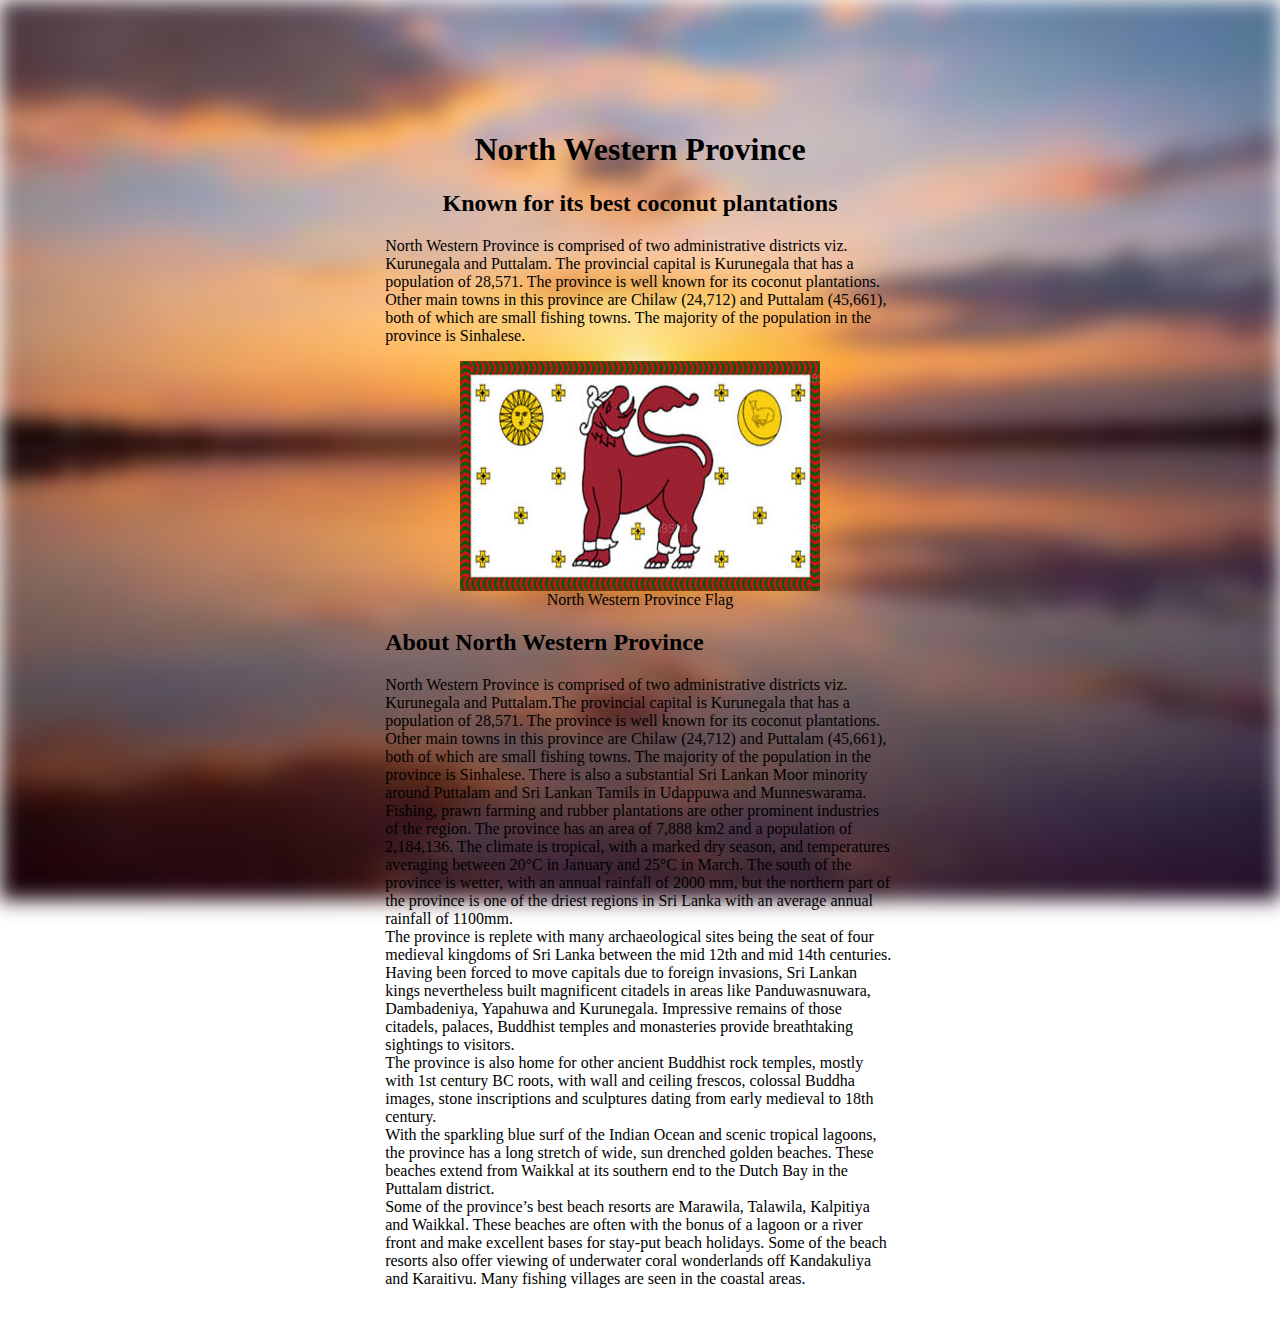
<file: html/north-western.html>
<!DOCTYPE html>
<html>
	<head>
		<title>Sri Lanka - North North Western Province</title>
		<link rel="shortcut icon" type="image/x-icon" href="../img/icon/flag.ico">
      	<link rel="stylesheet" type="text/css" href="../css/provinces.css">
	</head>
	<body>
		<div class="bg-image"></div>
		<div class="bg-text">
			<h1 class="province-title">North Western Province</h1>
			<h2 class="province-dis"> Known for its best coconut plantations</h2>
			<div class="province-tumbnail">
				<p>
					North Western Province is comprised of two administrative districts viz. Kurunegala and Puttalam. The provincial capital is Kurunegala that has a population of 28,571. The province is well known for its coconut plantations. Other main towns in this province are Chilaw (24,712) and Puttalam (45,661), both of which are small fishing towns. The majority of the population in the province is Sinhalese.
				</p>
			</div>
			<div>
				<img src="../img/geo/north-western.JPG" width="360px" height="230px" class="img_province_flag"> <!-- province flag here -->
				<div class="province-flag-description">
					North Western Province Flag
				</div>
			</div>
			<div class="about-province">
				<h2>
					About North Western Province
				</h2>
				<p>
					North Western Province is comprised of two administrative districts viz. Kurunegala and Puttalam.The provincial capital is Kurunegala that has a population of 28,571. The province is well known for its coconut plantations. Other main towns in this province are Chilaw (24,712) and Puttalam (45,661), both of which are small fishing towns. The majority of the population in the province is Sinhalese. There is also a substantial Sri Lankan Moor minority around Puttalam and Sri Lankan Tamils in Udappuwa and Munneswarama. Fishing, prawn farming and rubber plantations are other prominent industries of the region. The province has an area of 7,888 km2 and a population of 2,184,136. The climate is tropical, with a marked dry season, and temperatures averaging between 20°C in January and 25°C in March. The south of the province is wetter, with an annual rainfall of 2000 mm, but the northern part of the province is one of the driest regions in Sri Lanka with an average annual rainfall of 1100mm.
					<br>
					The province is replete with many archaeological sites being the seat of four medieval kingdoms of Sri Lanka between the mid 12th and mid 14th centuries. Having been forced to move capitals due to foreign invasions, Sri Lankan kings nevertheless built magnificent citadels in areas like Panduwasnuwara, Dambadeniya, Yapahuwa and Kurunegala. Impressive remains of those citadels, palaces, Buddhist temples and monasteries provide breathtaking sightings to visitors.
					<br>
					The province is also home for other ancient Buddhist rock temples, mostly with 1st century BC roots, with wall and ceiling frescos, colossal Buddha images, stone inscriptions and sculptures dating from early medieval to 18th century.
					<br>
					With the sparkling blue surf of the Indian Ocean and scenic tropical lagoons, the province has a long stretch of wide, sun drenched golden beaches. These beaches extend from Waikkal at its southern end to the Dutch Bay in the Puttalam district.
					<br>
					Some of the province’s best beach resorts are Marawila, Talawila, Kalpitiya and Waikkal. These beaches are often with the bonus of a lagoon or a river front and make excellent bases for stay-put beach holidays. Some of the beach resorts also offer viewing of underwater coral wonderlands off Kandakuliya and Karaitivu. Many fishing villages are seen in the coastal areas.
				</p>
			</div>
		</div>
	
	</body>
</html>
</file>
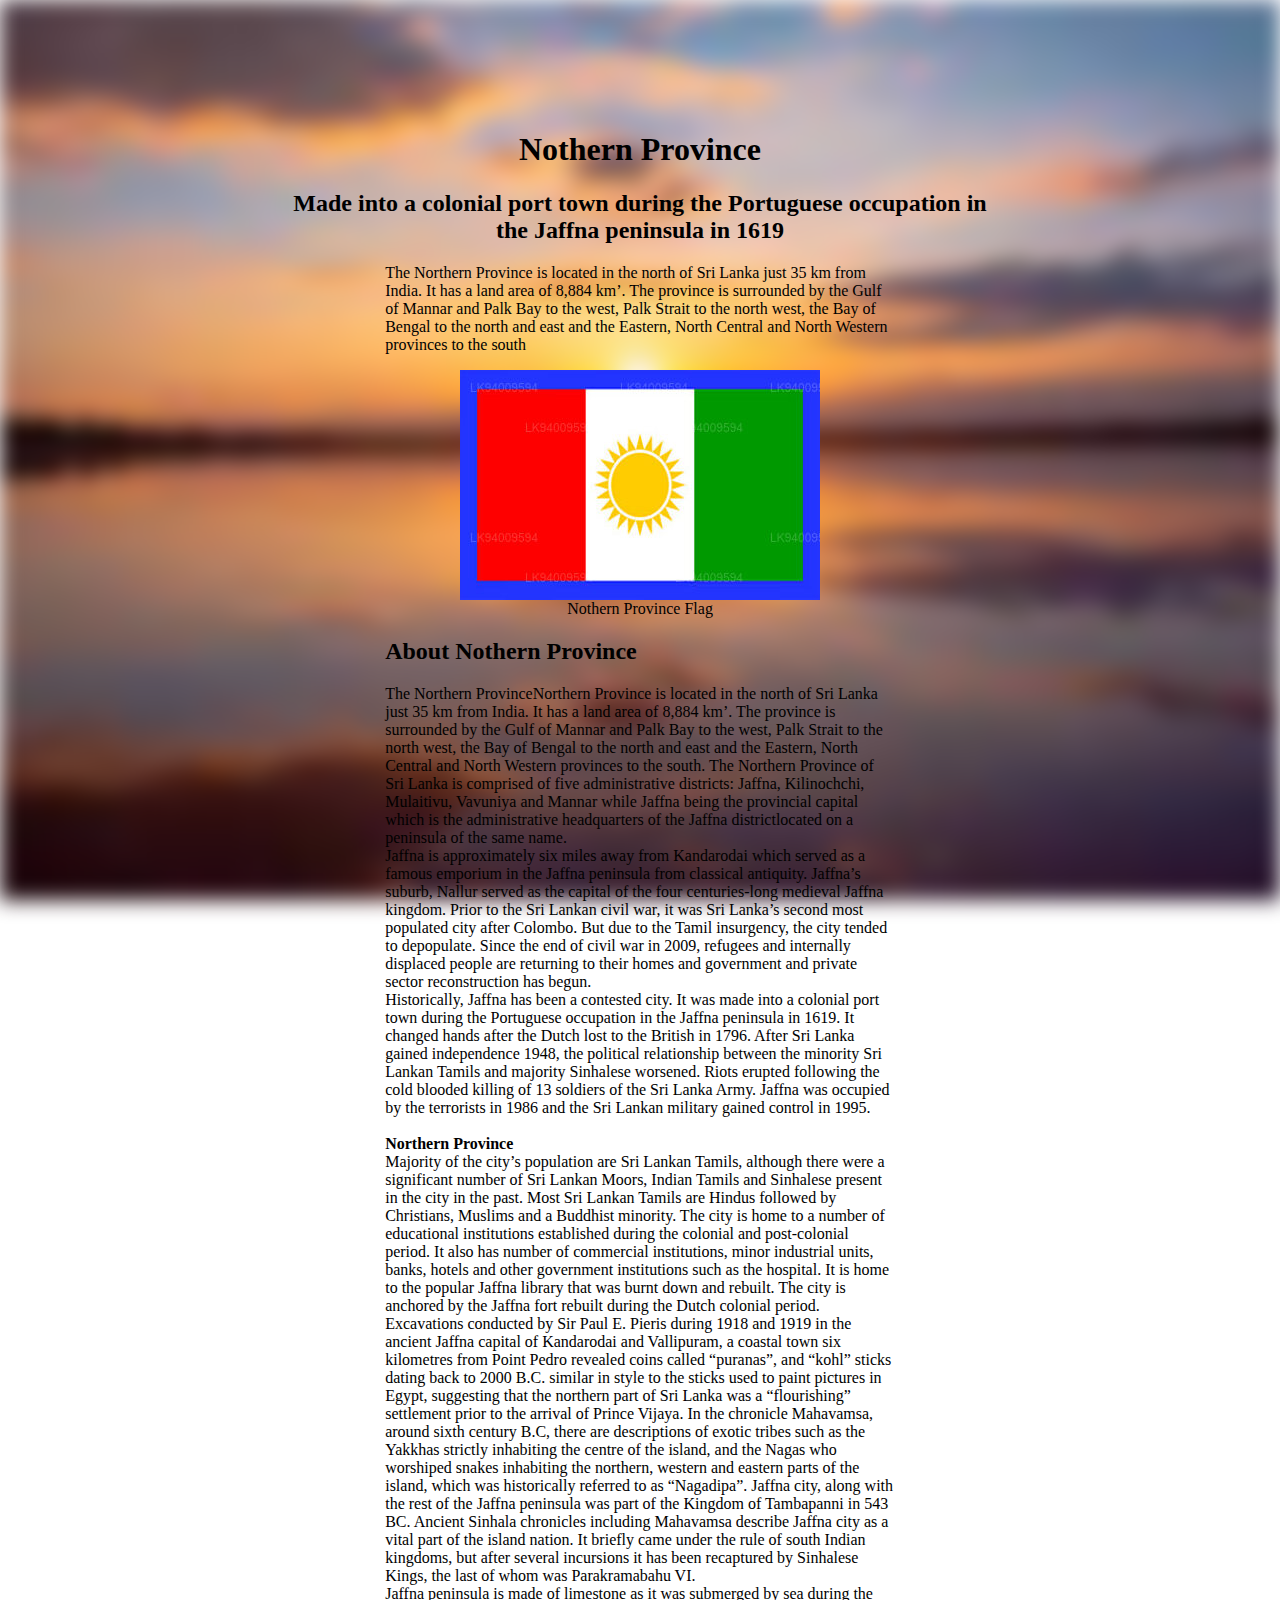
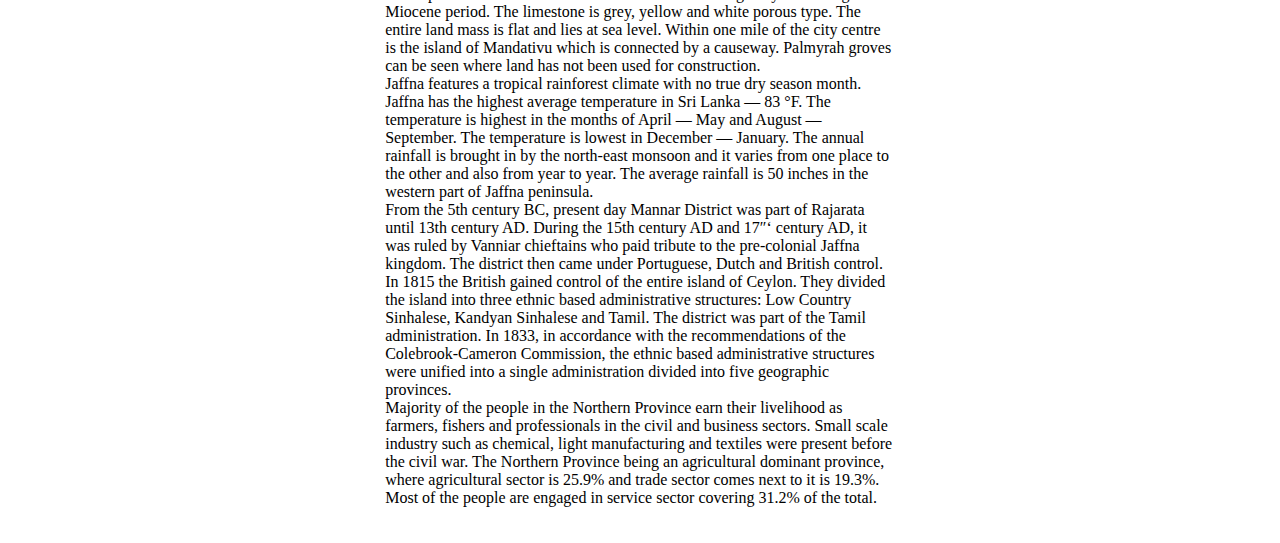
<file: html/nothern.html>
<!DOCTYPE html>
<html>
	<head>
		<title>Sri Lanka - Nothern Province</title>
		<link rel="shortcut icon" type="image/x-icon" href="../img/icon/flag.ico">
      	<link rel="stylesheet" type="text/css" href="../css/provinces.css">
	</head>
	<body>
		<div class="bg-image"></div>
		<div class="bg-text">
			<h1 class="province-title">Nothern Province</h1>
			<h2 class="province-dis">Made into a colonial port town during the Portuguese occupation in the Jaffna peninsula in 1619</h2>
			<div class="province-tumbnail">
				<p>
					The Northern Province is located in the north of Sri Lanka just 35 km from India. It has a land area of 8,884 km’. The province is surrounded by the Gulf of Mannar and Palk Bay to the west, Palk Strait to the north west, the Bay of Bengal to the north and east and the Eastern, North Central and North Western provinces to the south
				</p>
			</div>
			<div>
				<img src="../img/geo/nothern.JPG" width="360px" height="230px" class="img_province_flag"> <!-- province flag here -->
				<div class="province-flag-description">
					Nothern Province Flag
				</div>
			</div>
			<div class="about-province">
				<h2>
					About Nothern Province
				</h2>
				<p>
					The Northern ProvinceNorthern Province is located in the north of Sri Lanka just 35 km from India. It has a land area of 8,884 km’. The province is surrounded by the Gulf of Mannar and Palk Bay to the west, Palk Strait to the north west, the Bay of Bengal to the north and east and the Eastern, North Central and North Western provinces to the south. The Northern Province of Sri Lanka is comprised of five administrative districts: Jaffna, Kilinochchi, Mulaitivu, Vavuniya and Mannar while Jaffna being the provincial capital which is the administrative headquarters of the Jaffna districtlocated on a peninsula of the same name.
					<br>
					Jaffna is approximately six miles away from Kandarodai which served as a famous emporium in the Jaffna peninsula from classical antiquity. Jaffna’s suburb, Nallur served as the capital of the four centuries-long medieval Jaffna kingdom. Prior to the Sri Lankan civil war, it was Sri Lanka’s second most populated city after Colombo. But due to the Tamil insurgency, the city tended to depopulate. Since the end of civil war in 2009, refugees and internally displaced people are returning to their homes and government and private sector reconstruction has begun.
					<br>
					Historically, Jaffna has been a contested city. It was made into a colonial port town during the Portuguese occupation in the Jaffna peninsula in 1619. It changed hands after the Dutch lost to the British in 1796. After Sri Lanka gained independence 1948, the political relationship between the minority Sri Lankan Tamils and majority Sinhalese worsened. Riots erupted following the cold blooded killing of 13 soldiers of the Sri Lanka Army. Jaffna was occupied by the terrorists in 1986 and the Sri Lankan military gained control in 1995.
					<br>
					<br>
					<strong>Northern Province</strong>
					<br>
					Majority of the city’s population are Sri Lankan Tamils, although there were a significant number of Sri Lankan Moors, Indian Tamils and Sinhalese present in the city in the past. Most Sri Lankan Tamils are Hindus followed by Christians, Muslims and a Buddhist minority. The city is home to a number of educational institutions established during the colonial and post-colonial period. It also has number of commercial institutions, minor industrial units, banks, hotels and other government institutions such as the hospital. It is home to the popular Jaffna library that was burnt down and rebuilt. The city is anchored by the Jaffna fort rebuilt during the Dutch colonial period.
					<br>
					Excavations conducted by Sir Paul E. Pieris during 1918 and 1919 in the ancient Jaffna capital of Kandarodai and Vallipuram, a coastal town six kilometres from Point Pedro revealed coins called “puranas”, and “kohl” sticks dating back to 2000 B.C. similar in style to the sticks used to paint pictures in Egypt, suggesting that the northern part of Sri Lanka was a “flourishing” settlement prior to the arrival of Prince Vijaya. In the chronicle Mahavamsa, around sixth century B.C, there are descriptions of exotic tribes such as the Yakkhas strictly inhabiting the centre of the island, and the Nagas who worshiped snakes inhabiting the northern, western and eastern parts of the island, which was historically referred to as “Nagadipa”. Jaffna city, along with the rest of the Jaffna peninsula was part of the Kingdom of Tambapanni in 543 BC. Ancient Sinhala chronicles including Mahavamsa describe Jaffna city as a vital part of the island nation. It briefly came under the rule of south Indian kingdoms, but after several incursions it has been recaptured by Sinhalese Kings, the last of whom was Parakramabahu VI.
					<br>
					Jaffna peninsula is made of limestone as it was submerged by sea during the Miocene period. The limestone is grey, yellow and white porous type. The entire land mass is flat and lies at sea level. Within one mile of the city centre is the island of Mandativu which is connected by a causeway. Palmyrah groves can be seen where land has not been used for construction.
					<br>
					Jaffna features a tropical rainforest climate with no true dry season month. Jaffna has the highest average temperature in Sri Lanka — 83 °F. The temperature is highest in the months of April — May and August — September. The temperature is lowest in December — January. The annual rainfall is brought in by the north-east monsoon and it varies from one place to the other and also from year to year. The average rainfall is 50 inches in the western part of Jaffna peninsula.
					<br>
					From the 5th century BC, present day Mannar District was part of Rajarata until 13th century AD. During the 15th century AD and 17″‘ century AD, it was ruled by Vanniar chieftains who paid tribute to the pre-colonial Jaffna kingdom. The district then came under Portuguese, Dutch and British control. In 1815 the British gained control of the entire island of Ceylon. They divided the island into three ethnic based administrative structures: Low Country Sinhalese, Kandyan Sinhalese and Tamil. The district was part of the Tamil administration. In 1833, in accordance with the recommendations of the Colebrook-Cameron Commission, the ethnic based administrative structures were unified into a single administration divided into five geographic provinces.
					<br>
					Majority of the people in the Northern Province earn their livelihood as farmers, fishers and professionals in the civil and business sectors. Small scale industry such as chemical, light manufacturing and textiles were present before the civil war. The Northern Province being an agricultural dominant province, where agricultural sector is 25.9% and trade sector comes next to it is 19.3%. Most of the people are engaged in service sector covering 31.2% of the total.
				</p>
			</div>
		</div>
	
	</body>
</html>
</file>
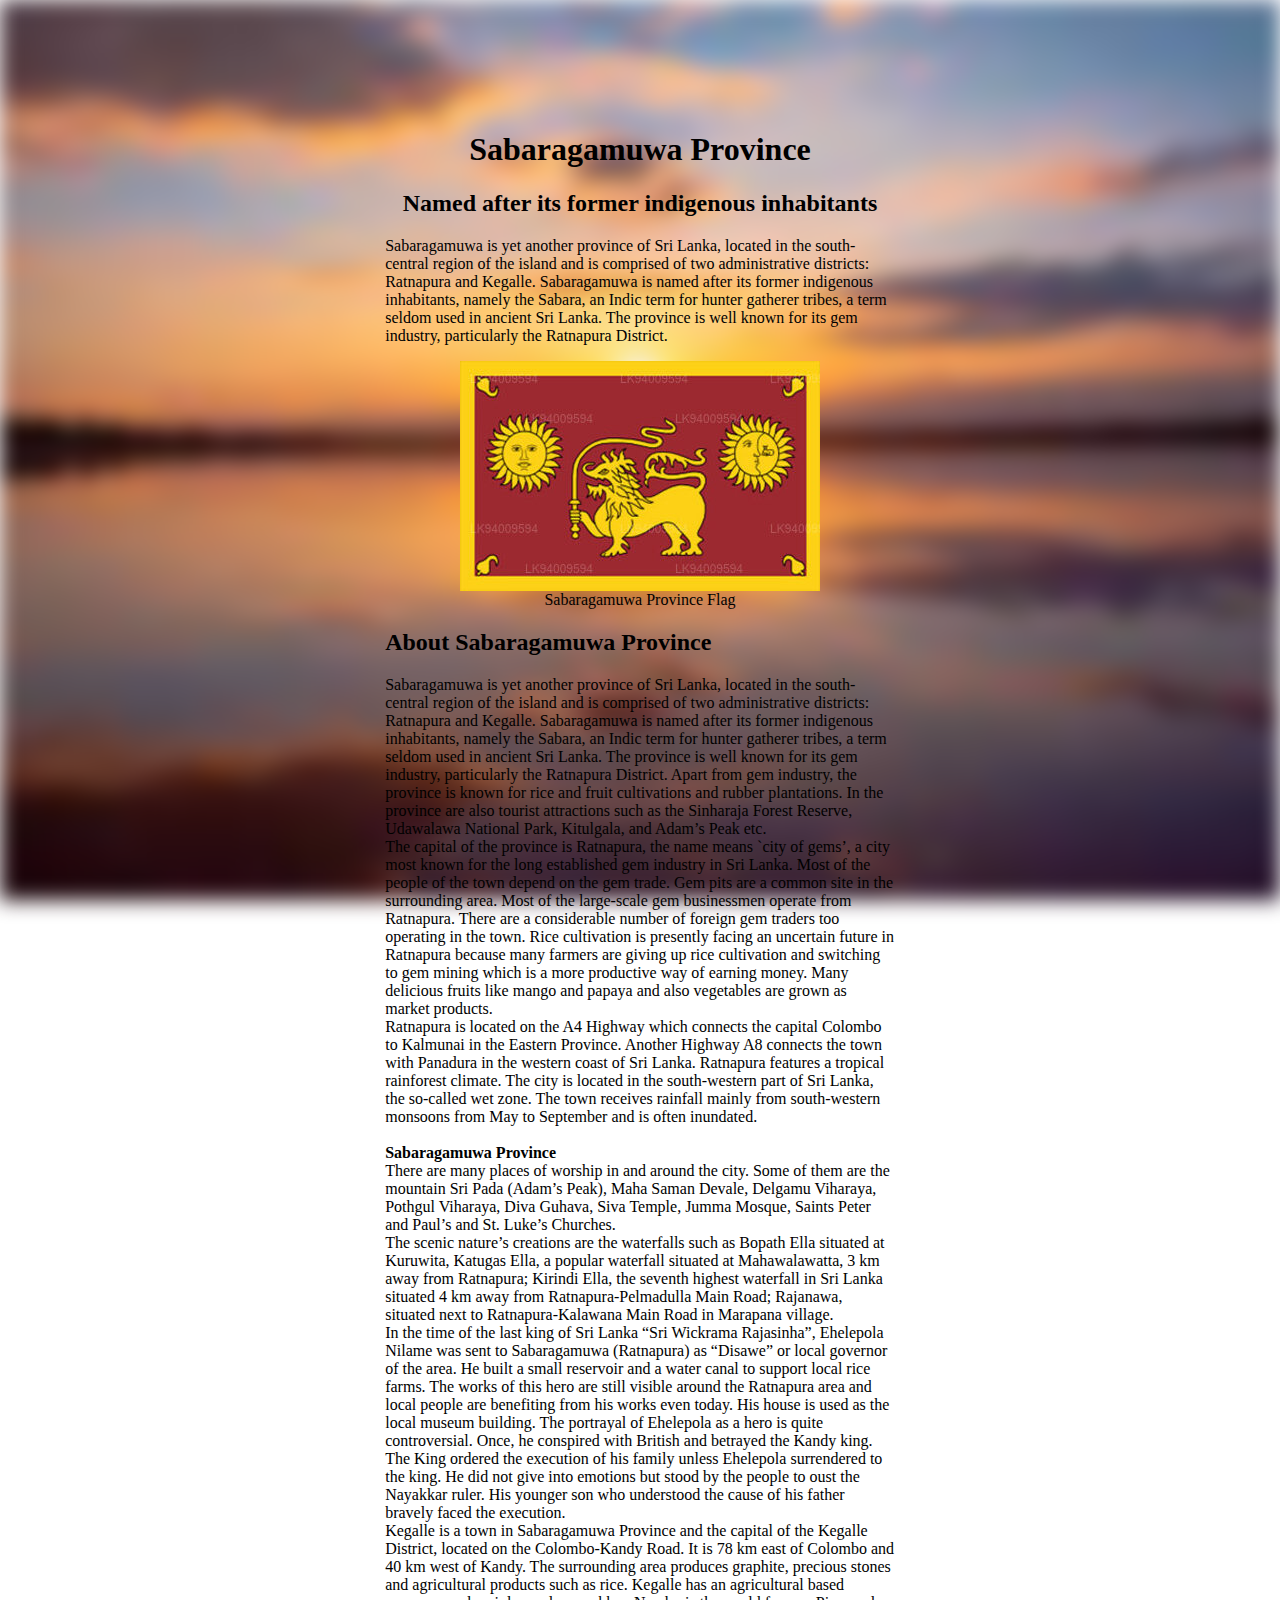
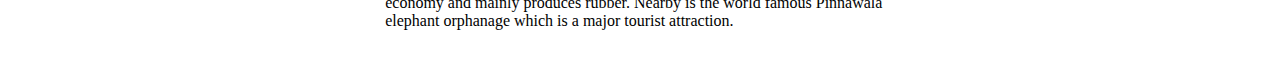
<file: html/sabaragamuwa.html>
<!DOCTYPE html>
<html>
	<head>
		<title>Sri Lanka - Sabaragamuwa Province</title>
		<link rel="shortcut icon" type="image/x-icon" href="../img/icon/flag.ico">
      	<link rel="stylesheet" type="text/css" href="../css/provinces.css">
	</head>
	<body>
		<div class="bg-image"></div>
		<div class="bg-text">
			<h1 class="province-title">Sabaragamuwa Province</h1>
			<h2 class="province-dis">Named after its former indigenous inhabitants</h2>
			<div class="province-tumbnail">
				<p>
					Sabaragamuwa is yet another province of Sri Lanka, located in the south-central region of the island and is comprised of two administrative districts: Ratnapura and Kegalle. Sabaragamuwa is named after its former indigenous inhabitants, namely the Sabara, an Indic term for hunter gatherer tribes, a term seldom used in ancient Sri Lanka. The province is well known for its gem industry, particularly the Ratnapura District.
				</p>
			</div>
			<div>
				<img src="../img/geo/sabaragamuwa.JPG" width="360px" height="230px" class="img_province_flag"> <!-- province flag here -->
				<div class="province-flag-description">
					Sabaragamuwa Province Flag
				</div>
			</div>
			<div class="about-province">
				<h2>
					About Sabaragamuwa Province
				</h2>
				<p>
					Sabaragamuwa is yet another province of Sri Lanka, located in the south-central region of the island and is comprised of two administrative districts: Ratnapura and Kegalle. Sabaragamuwa is named after its former indigenous inhabitants, namely the Sabara, an Indic term for hunter gatherer tribes, a term seldom used in ancient Sri Lanka. The province is well known for its gem industry, particularly the Ratnapura District. Apart from gem industry, the province is known for rice and fruit cultivations and rubber plantations. In the province are also tourist attractions such as the Sinharaja Forest Reserve, Udawalawa National Park, Kitulgala, and Adam’s Peak etc.
					<br>
					The capital of the province is Ratnapura, the name means `city of gems’, a city most known for the long established gem industry in Sri Lanka. Most of the people of the town depend on the gem trade. Gem pits are a common site in the surrounding area. Most of the large-scale gem businessmen operate from Ratnapura. There are a considerable number of foreign gem traders too operating in the town. Rice cultivation is presently facing an uncertain future in Ratnapura because many farmers are giving up rice cultivation and switching to gem mining which is a more productive way of earning money. Many delicious fruits like mango and papaya and also vegetables are grown as market products.
					<br>
					Ratnapura is located on the A4 Highway which connects the capital Colombo to Kalmunai in the Eastern Province. Another Highway A8 connects the town with Panadura in the western coast of Sri Lanka. Ratnapura features a tropical rainforest climate. The city is located in the south-western part of Sri Lanka, the so-called wet zone. The town receives rainfall mainly from south-western monsoons from May to September and is often inundated.
					<br>
					<br>
					<strong>Sabaragamuwa Province</strong>
					<br>
					There are many places of worship in and around the city. Some of them are the mountain Sri Pada (Adam’s Peak), Maha Saman Devale, Delgamu Viharaya, Pothgul Viharaya, Diva Guhava, Siva Temple, Jumma Mosque, Saints Peter and Paul’s and St. Luke’s Churches.
					<br>
					The scenic nature’s creations are the waterfalls such as Bopath Ella situated at Kuruwita, Katugas Ella, a popular waterfall situated at Mahawalawatta, 3 km away from Ratnapura; Kirindi Ella, the seventh highest waterfall in Sri Lanka situated 4 km away from Ratnapura-Pelmadulla Main Road; Rajanawa, situated next to Ratnapura-Kalawana Main Road in Marapana village.
					<br>
					In the time of the last king of Sri Lanka “Sri Wickrama Rajasinha”, Ehelepola Nilame was sent to Sabaragamuwa (Ratnapura) as “Disawe” or local governor of the area. He built a small reservoir and a water canal to support local rice farms. The works of this hero are still visible around the Ratnapura area and local people are benefiting from his works even today. His house is used as the local museum building. The portrayal of Ehelepola as a hero is quite controversial. Once, he conspired with British and betrayed the Kandy king. The King ordered the execution of his family unless Ehelepola surrendered to the king. He did not give into emotions but stood by the people to oust the Nayakkar ruler. His younger son who understood the cause of his father bravely faced the execution.
					<br>
					Kegalle is a town in Sabaragamuwa Province and the capital of the Kegalle District, located on the Colombo-Kandy Road. It is 78 km east of Colombo and 40 km west of Kandy. The surrounding area produces graphite, precious stones and agricultural products such as rice. Kegalle has an agricultural based economy and mainly produces rubber. Nearby is the world famous Pinnawala elephant orphanage which is a major tourist attraction.
				</p>
			</div>
		</div>
	
	</body>
</html>
</file>
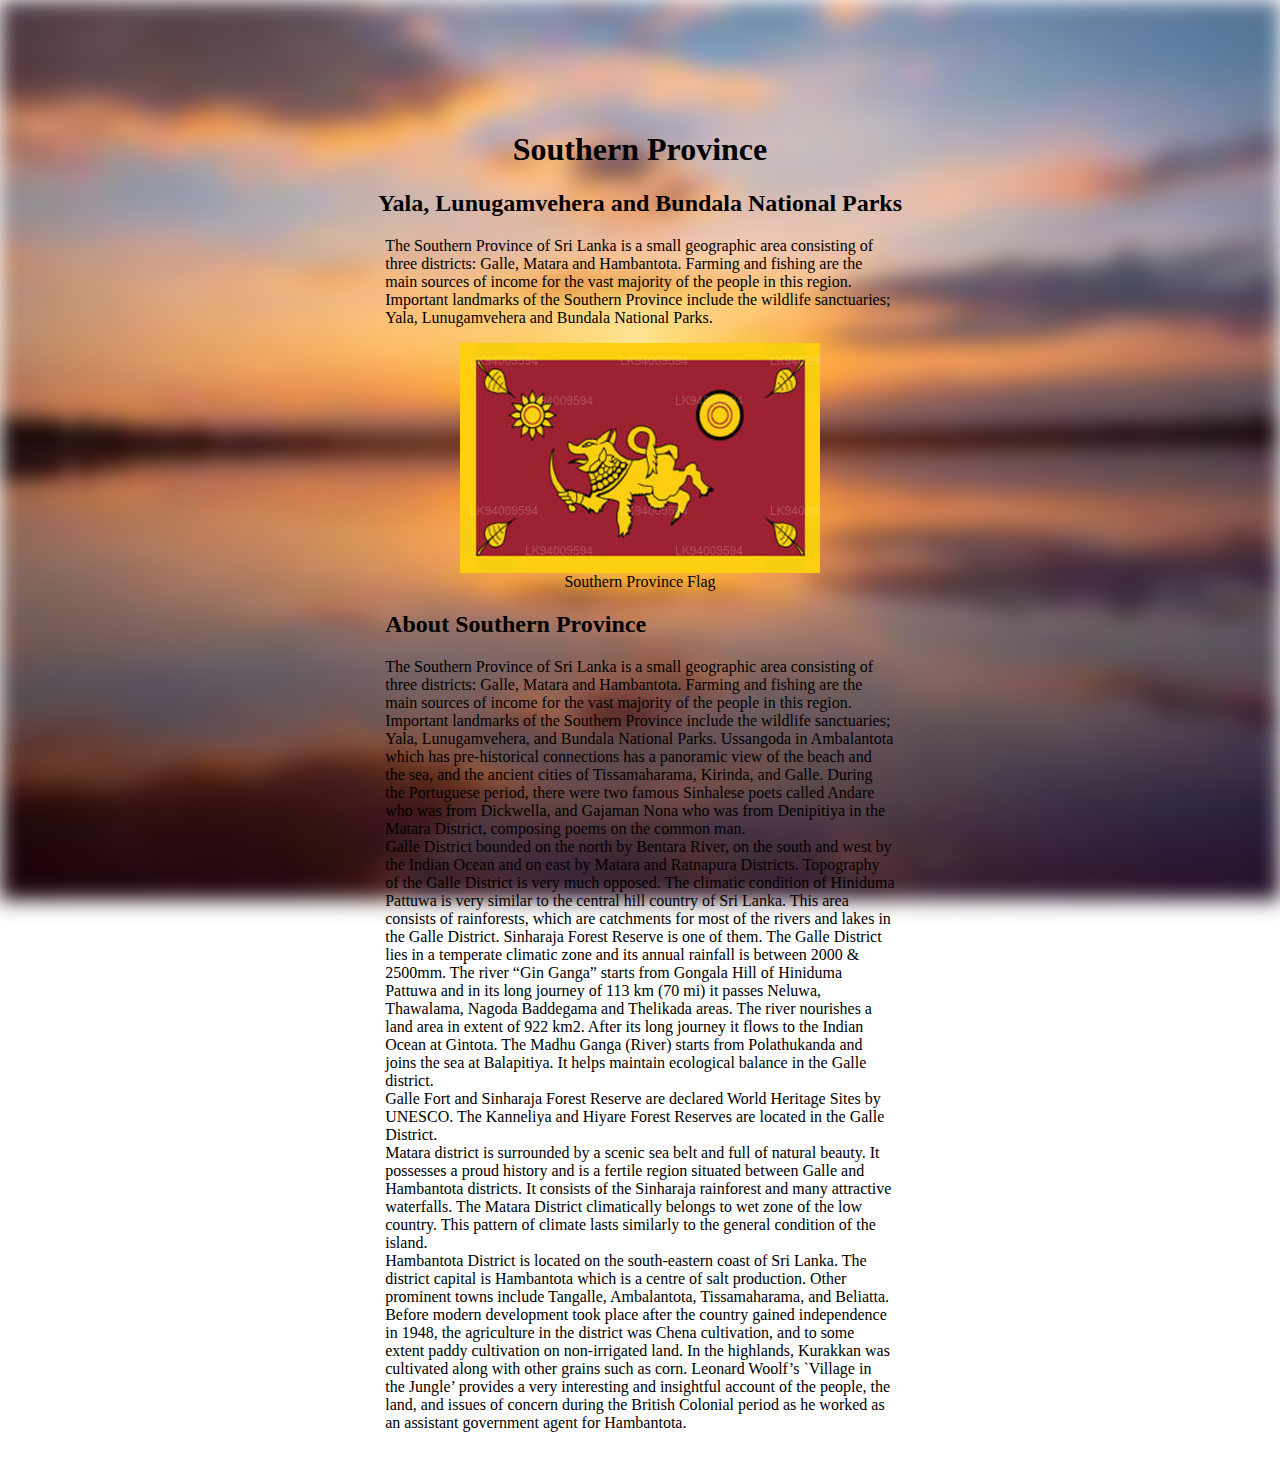
<file: html/southern.html>
<!DOCTYPE html>
<html>
	<head>
		<title>Sri Lanka - Southern Province</title>
		<link rel="shortcut icon" type="image/x-icon" href="../img/icon/flag.ico">
      	<link rel="stylesheet" type="text/css" href="../css/provinces.css">
	</head>
	<body>
		<div class="bg-image"></div>
		<div class="bg-text">
			<h1 class="province-title">Southern Province</h1>
			<h2 class="province-dis">Yala, Lunugamvehera and Bundala National Parks</h2>
			<div class="province-tumbnail">
				<p>
					The Southern Province of Sri Lanka is a small geographic area consisting of three districts: Galle, Matara and Hambantota. Farming and fishing are the main sources of income for the vast majority of the people in this region. Important landmarks of the Southern Province include the wildlife sanctuaries; Yala, Lunugamvehera and Bundala National Parks.
				</p>
			</div>
			<div>
				<img src="../img/geo/southern.JPG" width="360px" height="230px" class="img_province_flag"> <!-- province flag here -->
				<div class="province-flag-description">
					Southern Province Flag
				</div>
			</div>
			<div class="about-province">
				<h2>
					About Southern Province
				</h2>
				<p>
					The Southern Province of Sri Lanka is a small geographic area consisting of three districts: Galle, Matara and Hambantota. Farming and fishing are the main sources of income for the vast majority of the people in this region. Important landmarks of the Southern Province include the wildlife sanctuaries; Yala, Lunugamvehera, and Bundala National Parks. Ussangoda in Ambalantota which has pre-historical connections has a panoramic view of the beach and the sea, and the ancient cities of Tissamaharama, Kirinda, and Galle. During the Portuguese period, there were two famous Sinhalese poets called Andare who was from Dickwella, and Gajaman Nona who was from Denipitiya in the Matara District, composing poems on the common man.
					<br>
					Galle District bounded on the north by Bentara River, on the south and west by the Indian Ocean and on east by Matara and Ratnapura Districts. Topography of the Galle District is very much opposed. The climatic condition of Hiniduma Pattuwa is very similar to the central hill country of Sri Lanka. This area consists of rainforests, which are catchments for most of the rivers and lakes in the Galle District. Sinharaja Forest Reserve is one of them. The Galle District lies in a temperate climatic zone and its annual rainfall is between 2000 & 2500mm. The river “Gin Ganga” starts from Gongala Hill of Hiniduma Pattuwa and in its long journey of 113 km (70 mi) it passes Neluwa, Thawalama, Nagoda Baddegama and Thelikada areas. The river nourishes a land area in extent of 922 km2. After its long journey it flows to the Indian Ocean at Gintota. The Madhu Ganga (River) starts from Polathukanda and joins the sea at Balapitiya. It helps maintain ecological balance in the Galle district.
					<br>
					Galle Fort and Sinharaja Forest Reserve are declared World Heritage Sites by UNESCO. The Kanneliya and Hiyare Forest Reserves are located in the Galle District.
					<br>
					Matara district is surrounded by a scenic sea belt and full of natural beauty. It possesses a proud history and is a fertile region situated between Galle and Hambantota districts. It consists of the Sinharaja rainforest and many attractive waterfalls. The Matara District climatically belongs to wet zone of the low country. This pattern of climate lasts similarly to the general condition of the island.
					<br>
					Hambantota District is located on the south-eastern coast of Sri Lanka. The district capital is Hambantota which is a centre of salt production. Other prominent towns include Tangalle, Ambalantota, Tissamaharama, and Beliatta.
					<br>
					Before modern development took place after the country gained independence in 1948, the agriculture in the district was Chena cultivation, and to some extent paddy cultivation on non-irrigated land. In the highlands, Kurakkan was cultivated along with other grains such as corn. Leonard Woolf’s `Village in the Jungle’ provides a very interesting and insightful account of the people, the land, and issues of concern during the British Colonial period as he worked as an assistant government agent for Hambantota.
				</p>
			</div>
		</div>
	
	</body>
</html>
</file>
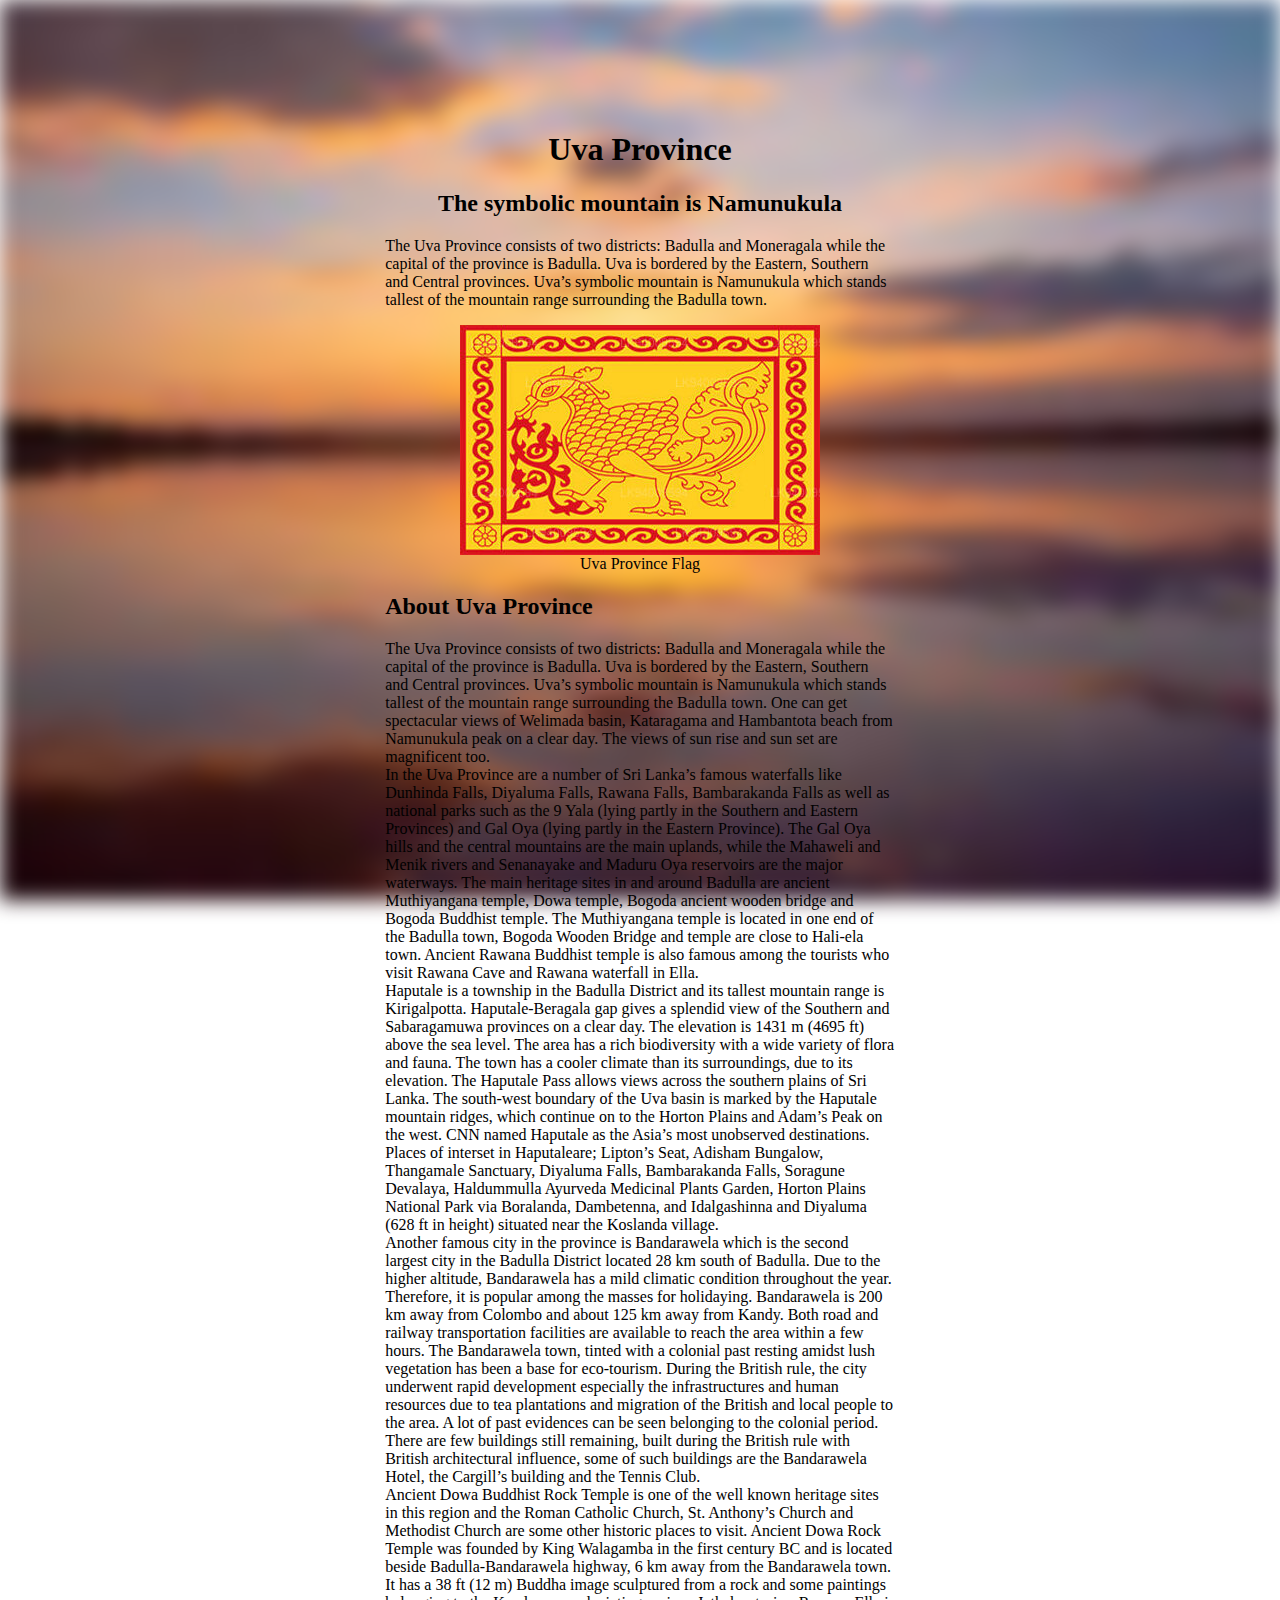
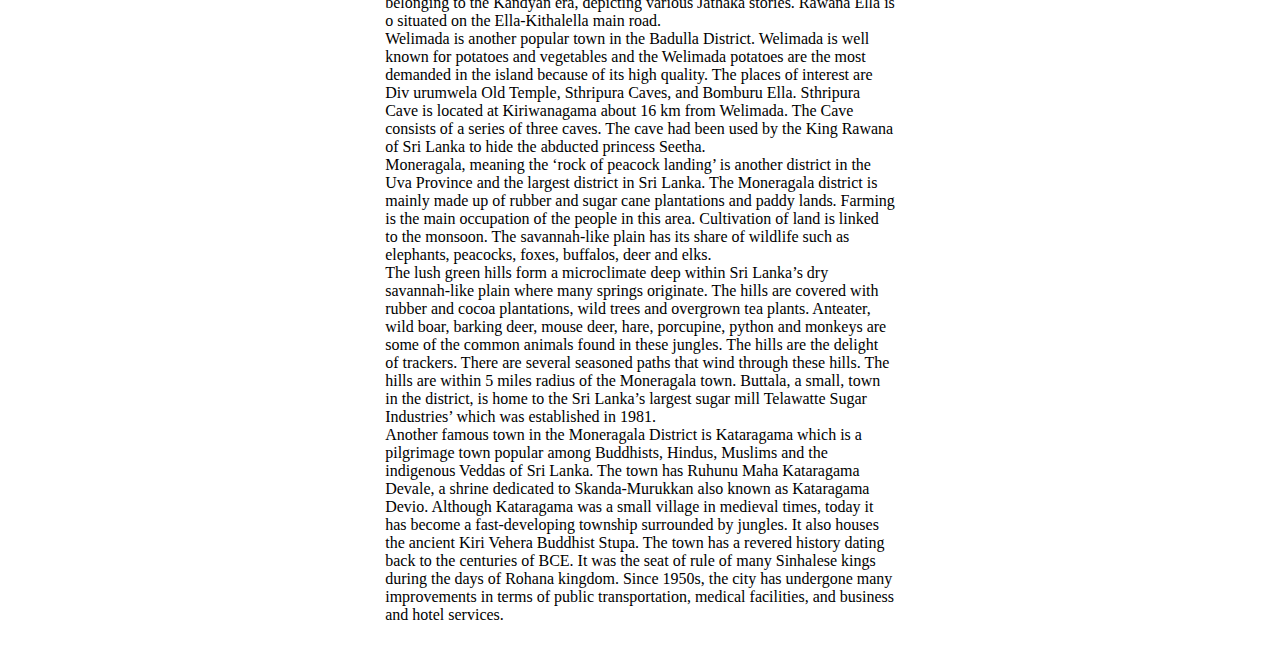
<file: html/uva.html>
<!DOCTYPE html>
<html>
	<head>
		<title>Sri Lanka - Uva Province</title>
		<link rel="shortcut icon" type="image/x-icon" href="../img/icon/flag.ico">
      	<link rel="stylesheet" type="text/css" href="../css/provinces.css">
	</head>
	<body>
		<div class="bg-image"></div>
		<div class="bg-text">
			<h1 class="province-title">Uva Province</h1>
			<h2 class="province-dis">The symbolic mountain is Namunukula</h2>
			<div class="province-tumbnail">
				<p>
					The Uva Province consists of two districts: Badulla and Moneragala while the capital of the province is Badulla. Uva is bordered by the Eastern, Southern and Central provinces. Uva’s symbolic mountain is Namunukula which stands tallest of the mountain range surrounding the Badulla town.
				</p>
			</div>
			<div>
				<img src="../img/geo/uva.JPG" width="360px" height="230px" class="img_province_flag"> <!-- province flag here -->
				<div class="province-flag-description">
					Uva Province Flag
				</div>
			</div>
			<div class="about-province">
				<h2>
					About Uva Province
				</h2>
				<p>
					The Uva Province consists of two districts: Badulla and Moneragala while the capital of the province is Badulla. Uva is bordered by the Eastern, Southern and Central provinces. Uva’s symbolic mountain is Namunukula which stands tallest of the mountain range surrounding the Badulla town. One can get spectacular views of Welimada basin, Kataragama and Hambantota beach from Namunukula peak on a clear day. The views of sun rise and sun set are magnificent too.
					<br>
					In the Uva Province are a number of Sri Lanka’s famous waterfalls like Dunhinda Falls, Diyaluma Falls, Rawana Falls, Bambarakanda Falls as well as national parks such as the 9 Yala (lying partly in the Southern and Eastern Provinces) and Gal Oya (lying partly in the Eastern Province). The Gal Oya hills and the central mountains are the main uplands, while the Mahaweli and Menik rivers and Senanayake and Maduru Oya reservoirs are the major waterways. The main heritage sites in and around Badulla are ancient Muthiyangana temple, Dowa temple, Bogoda ancient wooden bridge and Bogoda Buddhist temple. The Muthiyangana temple is located in one end of the Badulla town, Bogoda Wooden Bridge and temple are close to Hali-ela town. Ancient Rawana Buddhist temple is also famous among the tourists who visit Rawana Cave and Rawana waterfall in Ella.
					<br>
					Haputale is a township in the Badulla District and its tallest mountain range is Kirigalpotta. Haputale-Beragala gap gives a splendid view of the Southern and Sabaragamuwa provinces on a clear day. The elevation is 1431 m (4695 ft) above the sea level. The area has a rich biodiversity with a wide variety of flora and fauna. The town has a cooler climate than its surroundings, due to its elevation. The Haputale Pass allows views across the southern plains of Sri Lanka. The south-west boundary of the Uva basin is marked by the Haputale mountain ridges, which continue on to the Horton Plains and Adam’s Peak on the west. CNN named Haputale as the Asia’s most unobserved destinations. Places of interset in Haputaleare; Lipton’s Seat, Adisham Bungalow, Thangamale Sanctuary, Diyaluma Falls, Bambarakanda Falls, Soragune Devalaya, Haldummulla Ayurveda Medicinal Plants Garden, Horton Plains National Park via Boralanda, Dambetenna, and Idalgashinna and Diyaluma (628 ft in height) situated near the Koslanda village.
					<br>
					Another famous city in the province is Bandarawela which is the second largest city in the Badulla District located 28 km south of Badulla. Due to the higher altitude, Bandarawela has a mild climatic condition throughout the year. Therefore, it is popular among the masses for holidaying. Bandarawela is 200 km away from Colombo and about 125 km away from Kandy. Both road and railway transportation facilities are available to reach the area within a few hours. The Bandarawela town, tinted with a colonial past resting amidst lush vegetation has been a base for eco-tourism. During the British rule, the city underwent rapid development especially the infrastructures and human resources due to tea plantations and migration of the British and local people to the area. A lot of past evidences can be seen belonging to the colonial period. There are few buildings still remaining, built during the British rule with British architectural influence, some of such buildings are the Bandarawela Hotel, the Cargill’s building and the Tennis Club.
					<br>
					Ancient Dowa Buddhist Rock Temple is one of the well known heritage sites in this region and the Roman Catholic Church, St. Anthony’s Church and Methodist Church are some other historic places to visit. Ancient Dowa Rock Temple was founded by King Walagamba in the first century BC and is located beside Badulla-Bandarawela highway, 6 km away from the Bandarawela town. It has a 38 ft (12 m) Buddha image sculptured from a rock and some paintings belonging to the Kandyan era, depicting various Jathaka stories. Rawana Ella is o situated on the Ella-Kithalella main road.
					<br>
					Welimada is another popular town in the Badulla District. Welimada is well known for potatoes and vegetables and the Welimada potatoes are the most demanded in the island because of its high quality. The places of interest are Div urumwela Old Temple, Sthripura Caves, and Bomburu Ella. Sthripura Cave is located at Kiriwanagama about 16 km from Welimada. The Cave consists of a series of three caves. The cave had been used by the King Rawana of Sri Lanka to hide the abducted princess Seetha.
					<br>
					Moneragala, meaning the ‘rock of peacock landing’ is another district in the Uva Province and the largest district in Sri Lanka. The Moneragala district is mainly made up of rubber and sugar cane plantations and paddy lands. Farming is the main occupation of the people in this area. Cultivation of land is linked to the monsoon. The savannah-like plain has its share of wildlife such as elephants, peacocks, foxes, buffalos, deer and elks.
					<br>
					The lush green hills form a microclimate deep within Sri Lanka’s dry savannah-like plain where many springs originate. The hills are covered with rubber and cocoa plantations, wild trees and overgrown tea plants. Anteater, wild boar, barking deer, mouse deer, hare, porcupine, python and monkeys are some of the common animals found in these jungles. The hills are the delight of trackers. There are several seasoned paths that wind through these hills. The hills are within 5 miles radius of the Moneragala town. Buttala, a small, town in the district, is home to the Sri Lanka’s largest sugar mill Telawatte Sugar Industries’ which was established in 1981.
					<br>
					Another famous town in the Moneragala District is Kataragama which is a pilgrimage town popular among Buddhists, Hindus, Muslims and the indigenous Veddas of Sri Lanka. The town has Ruhunu Maha Kataragama Devale, a shrine dedicated to Skanda-Murukkan also known as Kataragama Devio. Although Kataragama was a small village in medieval times, today it has become a fast-developing township surrounded by jungles. It also houses the ancient Kiri Vehera Buddhist Stupa. The town has a revered history dating back to the centuries of BCE. It was the seat of rule of many Sinhalese kings during the days of Rohana kingdom. Since 1950s, the city has undergone many improvements in terms of public transportation, medical facilities, and business and hotel services.
				</p>
			</div>
		</div>
	
	</body>
</html>
</file>
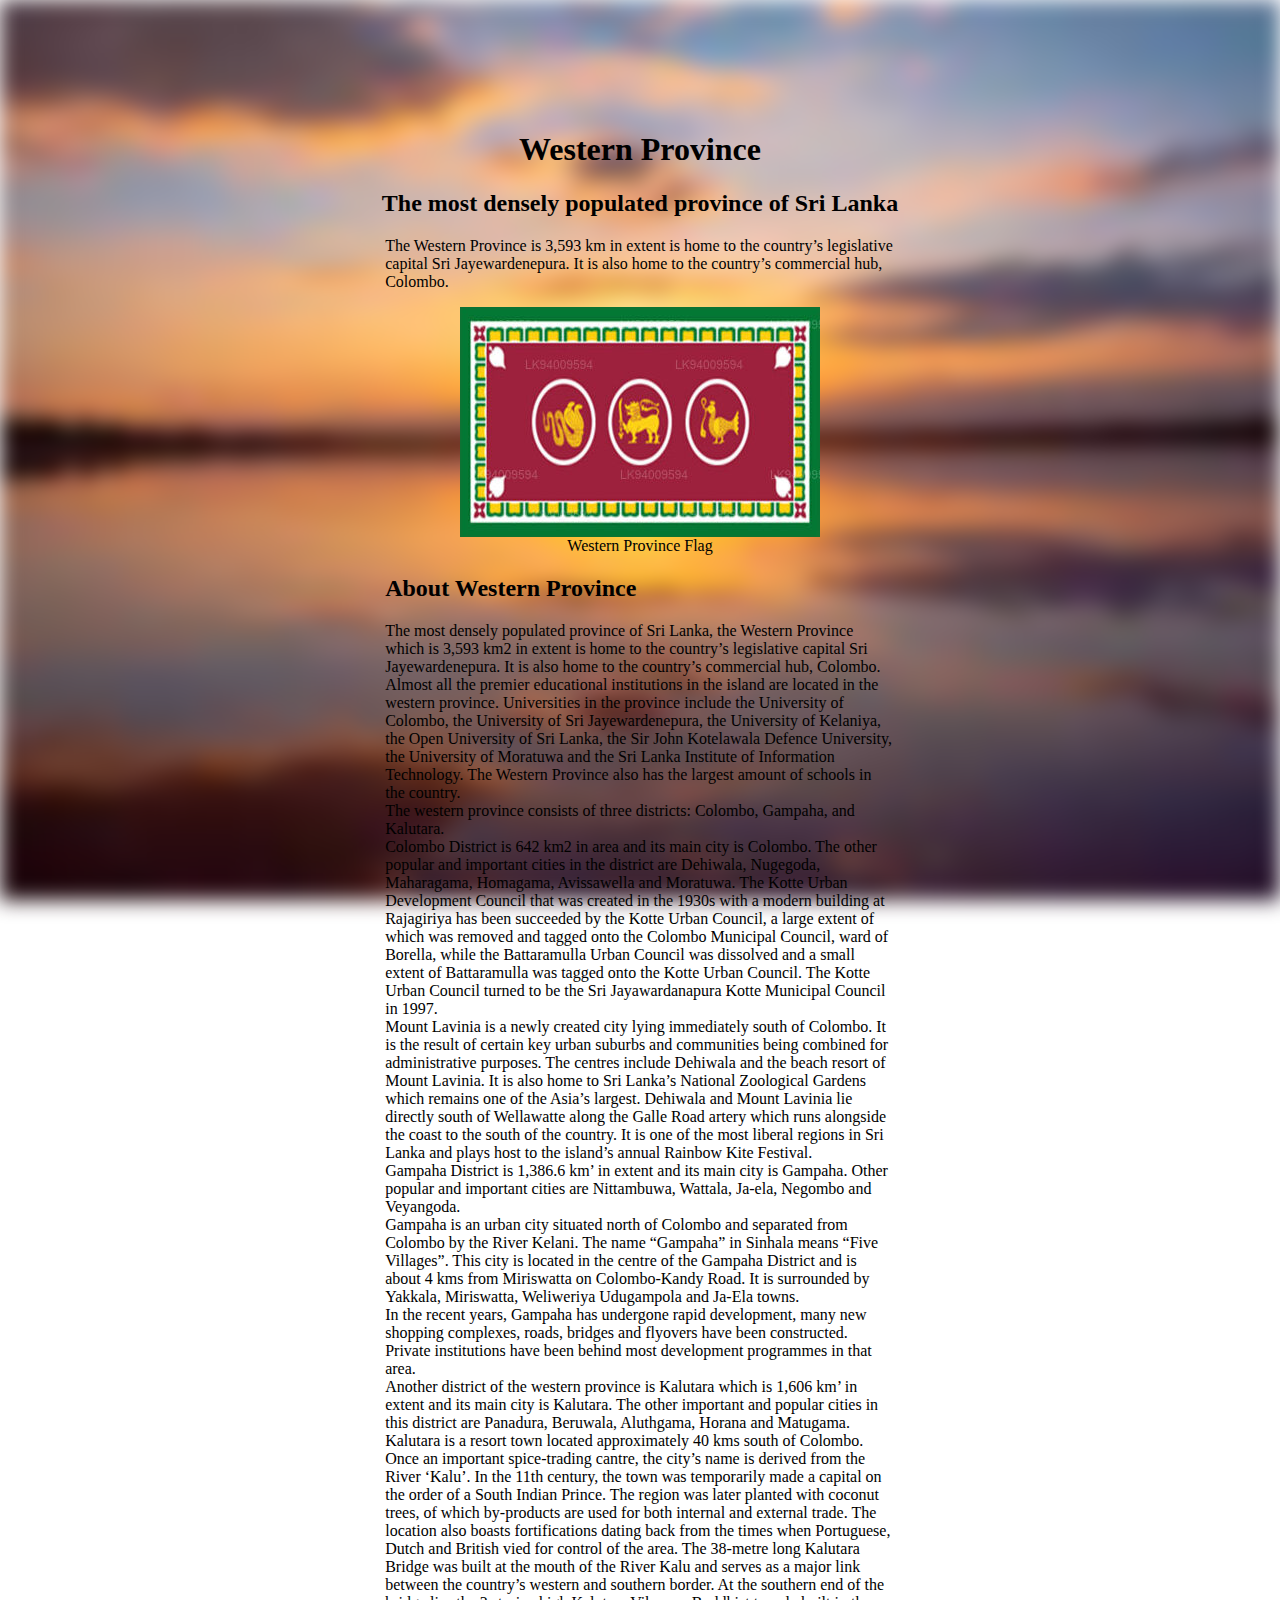
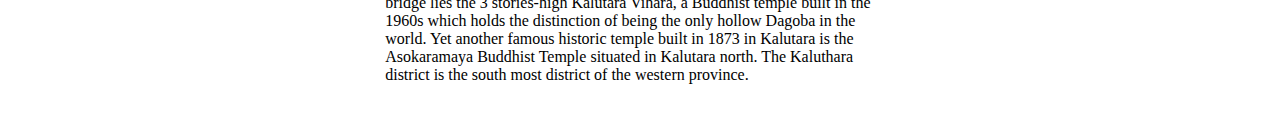
<file: html/western.html>
<!DOCTYPE html>
<html>
	<head>
		<title>Sri Lanka - Western Province</title>
		<link rel="shortcut icon" type="image/x-icon" href="../img/icon/flag.ico">
      	<link rel="stylesheet" type="text/css" href="../css/provinces.css">
	</head>
	<body>
		<div class="bg-image"></div>
		<div class="bg-text">
			<h1 class="province-title">Western Province</h1>
			<h2 class="province-dis">The most densely populated province of Sri Lanka</h2>
			<div class="province-tumbnail">
				<p>
					The Western Province is 3,593 km in extent is home to the country’s legislative capital Sri Jayewardenepura. It is also home to the country’s commercial hub, Colombo.
				</p>
			</div>
			<div>
				<img src="../img/geo/western.JPG" width="360px" height="230px" class="img_province_flag"> <!-- province flag here -->
				<div class="province-flag-description">
					Western Province Flag
				</div>
			</div>
			<div class="about-province">
				<h2>
					About Western Province
				</h2>
				<p>
					The most densely populated province of Sri Lanka, the Western Province which is 3,593 km2 in extent is home to the country’s legislative capital Sri Jayewardenepura. It is also home to the country’s commercial hub, Colombo.
					<br>
					Almost all the premier educational institutions in the island are located in the western province. Universities in the province include the University of Colombo, the University of Sri Jayewardenepura, the University of Kelaniya, the Open University of Sri Lanka, the Sir John Kotelawala Defence University, the University of Moratuwa and the Sri Lanka Institute of Information Technology. The Western Province also has the largest amount of schools in the country.
					<br>
					The western province consists of three districts: Colombo, Gampaha, and Kalutara.
					<br>
					Colombo District is 642 km2 in area and its main city is Colombo. The other popular and important cities in the district are Dehiwala, Nugegoda, Maharagama, Homagama, Avissawella and Moratuwa. The Kotte Urban Development Council that was created in the 1930s with a modern building at Rajagiriya has been succeeded by the Kotte Urban Council, a large extent of which was removed and tagged onto the Colombo Municipal Council, ward of Borella, while the Battaramulla Urban Council was dissolved and a small extent of Battaramulla was tagged onto the Kotte Urban Council. The Kotte Urban Council turned to be the Sri Jayawardanapura Kotte Municipal Council in 1997.
					<br>
					Mount Lavinia is a newly created city lying immediately south of Colombo. It is the result of certain key urban suburbs and communities being combined for administrative purposes. The centres include Dehiwala and the beach resort of Mount Lavinia. It is also home to Sri Lanka’s National Zoological Gardens which remains one of the Asia’s largest. Dehiwala and Mount Lavinia lie directly south of Wellawatte along the Galle Road artery which runs alongside the coast to the south of the country. It is one of the most liberal regions in Sri Lanka and plays host to the island’s annual Rainbow Kite Festival.
					<br>
					Gampaha District is 1,386.6 km’ in extent and its main city is Gampaha. Other popular and important cities are Nittambuwa, Wattala, Ja-ela, Negombo and Veyangoda.
					<br>
					Gampaha is an urban city situated north of Colombo and separated from Colombo by the River Kelani. The name “Gampaha” in Sinhala means “Five Villages”. This city is located in the centre of the Gampaha District and is about 4 kms from Miriswatta on Colombo-Kandy Road. It is surrounded by Yakkala, Miriswatta, Weliweriya Udugampola and Ja-Ela towns.
					<br>
					In the recent years, Gampaha has undergone rapid development, many new shopping complexes, roads, bridges and flyovers have been constructed. Private institutions have been behind most development programmes in that area.
					<br>
					Another district of the western province is Kalutara which is 1,606 km’ in extent and its main city is Kalutara. The other important and popular cities in this district are Panadura, Beruwala, Aluthgama, Horana and Matugama.
					<br>
					Kalutara is a resort town located approximately 40 kms south of Colombo. Once an important spice-trading cantre, the city’s name is derived from the River ‘Kalu’. In the 11th century, the town was temporarily made a capital on the order of a South Indian Prince. The region was later planted with coconut trees, of which by-products are used for both internal and external trade. The location also boasts fortifications dating back from the times when Portuguese, Dutch and British vied for control of the area. The 38-metre long Kalutara Bridge was built at the mouth of the River Kalu and serves as a major link between the country’s western and southern border. At the southern end of the bridge lies the 3 stories-high Kalutara Vihara, a Buddhist temple built in the 1960s which holds the distinction of being the only hollow Dagoba in the world. Yet another famous historic temple built in 1873 in Kalutara is the Asokaramaya Buddhist Temple situated in Kalutara north. The Kaluthara district is the south most district of the western province.
				</p>
			</div>
		</div>
	
	</body>
</html>
</file>
<file: css/index.css>
/*index.css*/

body
{
	margin-left: 15%;
	margin-right: 15%;
	margin-top: 100px;
	/*background-image: url("../img/sri-lanka-travel.webp");*/	
	background-color: LightGoldenRodYellow;
	background-repeat: no-repeat;
	background-attachment: fixed;
	background-size: 100% 100%;
}

.topic-text-h1
{
	font: 50px Bookman, URW Bookman L, serif;
	text-align: right;
}

.topic-text-h2
{
	font: 30px Bookman, URW Bookman L, serif;
	text-align: right;
}


.center-data
{
	font: 20px cursive;
	text-align: right;
}

div.geography-data
{

}

ul.province-list
{
	/*background-color: green;*/
	/*background: rgba(128, 128, 0, 0.3);*/
}

.wiki
{
	text-align: center;
}

footer
{
	text-align: center;
}
</file>
<file: css/provinces.css>
* {
  box-sizing: border-box;
}

body, html
{
  margin: 0;
  height: 100%;
  
  /* Center and scale the image nicely */
  /*background-position: center;*/
  /*background-repeat: no-repeat;*/
  /*background-size: cover;*/
  /*position: absolute;*/
  /*background-attachment: fixed;*/
  /*z-index: 1;*/
}

div.bg-image 
{
  height: 100%;
  background-image: url("../img/province-beauty/ep.jpeg");
  filter: blur(10px);
  -webkit-filter: blur(10px);
  background-repeat: no-repeat;
  background-attachment: fixed;
  background-position: center;
  background-size: cover;
  scroll-behavior: 
}

.bg-text {
  /*background-color: rgb(0,0,0); /* Fallback color */
  background-color: transparent; /* Black w/opacity/see-through */
  /*color: white;*/
  /*font-weight: bold;*/
  /*border: 3px solid #f1f1f1;*/
  position: absolute;
  left: 15%;
  right: 15%;
  z-index: 2;
  /*width: 80%;*/
  padding: 20px;
  /*text-align: center;*/

  /*bring bg-text into the middle of the blarred picture*/
  top: 10%;
  left: 20%;
  right: 20%;
  /*transform: translate(-50% -50%);*/
}

.province-title, .province-dis
{
  text-align: center;
}

.province-tumbnail
{
  margin-left: 15%;
  margin-right: 15%;
}

.img_province_flag
{
  display: block;
  margin-left: auto;
  margin-right: auto;
  width: auto;
}

.province-flag-description
{
  text-align: center;
}

.about-province
{
  margin-left: 15%;
  margin-right: 15%;
}
</file>
